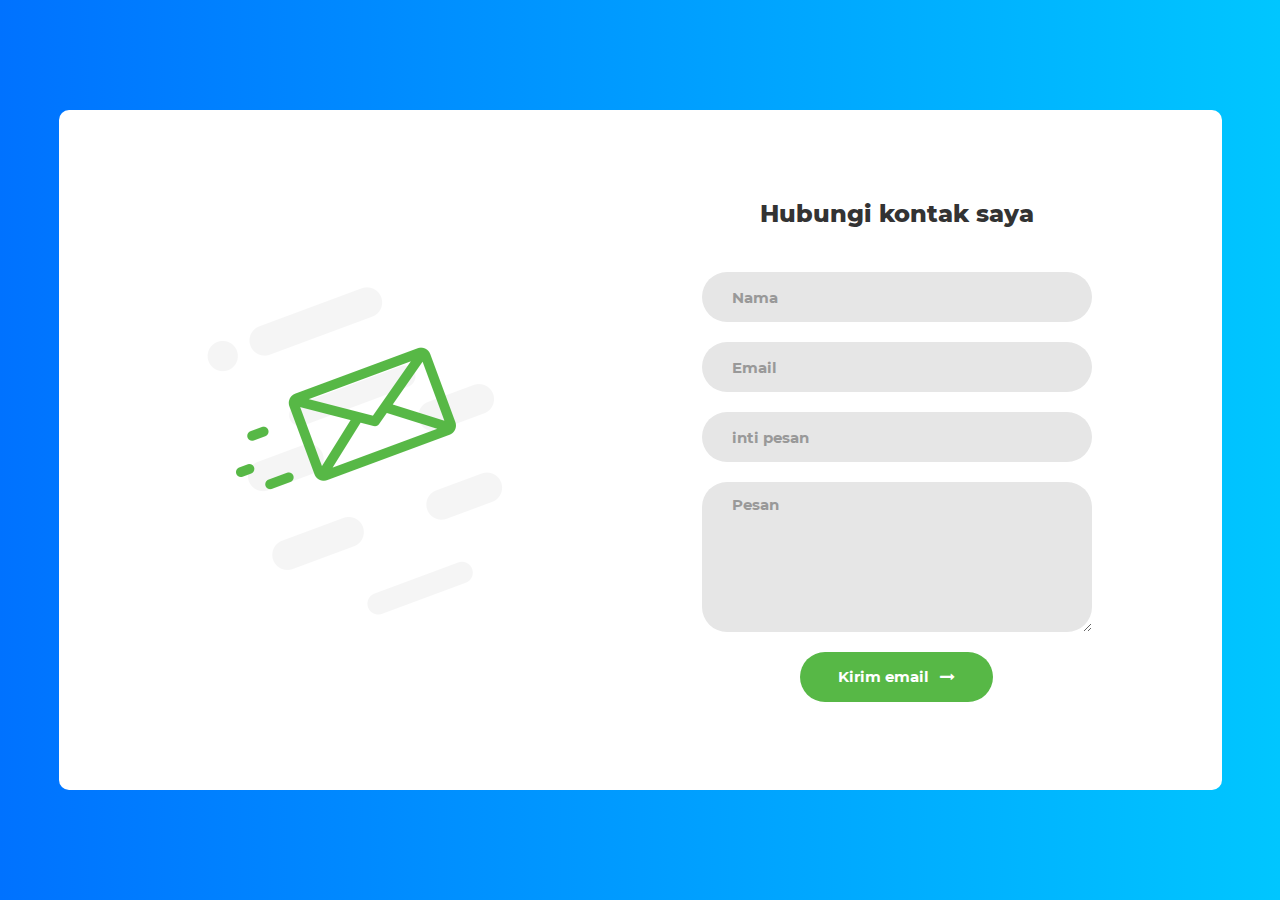
<file: ContactFrom_v1/contact.html>
<!DOCTYPE html>
<html lang="en">
<head>
	<title>Email Contact</title>
	<meta charset="UTF-8">
	<meta name="viewport" content="width=device-width, initial-scale=1">
<!--===============================================================================================-->
	<link rel="icon" type="image/png" href="images/icons/favicon.ico"/>
<!--===============================================================================================-->
	<link rel="stylesheet" type="text/css" href="vendor/bootstrap/css/bootstrap.min.css">
<!--===============================================================================================-->
	<link rel="stylesheet" type="text/css" href="fonts/font-awesome-4.7.0/css/font-awesome.min.css">
<!--===============================================================================================-->
	<link rel="stylesheet" type="text/css" href="vendor/animate/animate.css">
<!--===============================================================================================-->
	<link rel="stylesheet" type="text/css" href="vendor/css-hamburgers/hamburgers.min.css">
<!--===============================================================================================-->
	<link rel="stylesheet" type="text/css" href="vendor/select2/select2.min.css">
<!--===============================================================================================-->
	<link rel="stylesheet" type="text/css" href="css/util.css">
	<link rel="stylesheet" type="text/css" href="css/main.css">
<!--===============================================================================================-->
</head>
<body>

	<div class="contact1">
		<div class="container-contact1">
			<div class="contact1-pic js-tilt" data-tilt>
				<img src="images/img-01.png" alt="IMG">
			</div>

			<form class="contact1-form validate-form">
				<span class="contact1-form-title">
					Hubungi kontak saya
				</span>

				<div class="wrap-input1 validate-input" data-validate = "Nama wajib diisi">
					<input class="input1" type="text" name="name" placeholder="Nama">
					<span class="shadow-input1"></span>
				</div>

				<div class="wrap-input1 validate-input" data-validate = "Format email : ex@abc.xyz">
					<input class="input1" type="text" name="email" placeholder="Email">
					<span class="shadow-input1"></span>
				</div>

				<div class="wrap-input1 validate-input" data-validate = "inti pesan wajib diisi">
					<input class="input1" type="text" name="subject" placeholder="inti pesan">
					<span class="shadow-input1"></span>
				</div>

				<div class="wrap-input1 validate-input" data-validate = "Pesan wajib diisi">
					<textarea class="input1" name="message" placeholder="Pesan"></textarea>
					<span class="shadow-input1"></span>
				</div>

				<div class="container-contact1-form-btn">
					<button class="contact1-form-btn">
						<span>
							Kirim email
							<i class="fa fa-long-arrow-right" aria-hidden="true"></i>
						</span>
					</button>
				</div>
			</form>
		</div>
	</div>




<!--===============================================================================================-->
	<script src="vendor/jquery/jquery-3.2.1.min.js"></script>
<!--===============================================================================================-->
	<script src="vendor/bootstrap/js/popper.js"></script>
	<script src="vendor/bootstrap/js/bootstrap.min.js"></script>
<!--===============================================================================================-->
	<script src="vendor/select2/select2.min.js"></script>
<!--===============================================================================================-->
	<script src="vendor/tilt/tilt.jquery.min.js"></script>
	<script >
		$('.js-tilt').tilt({
			scale: 1.1
		})
	</script>

<!-- Global site tag (gtag.js) - Google Analytics -->
<script async src="https://www.googletagmanager.com/gtag/js?id=UA-23581568-13"></script>
<script>
  window.dataLayer = window.dataLayer || [];
  function gtag(){dataLayer.push(arguments);}
  gtag('js', new Date());

  gtag('config', 'UA-23581568-13');
</script>

<!--===============================================================================================-->
	<script src="js/main.js"></script>

</body>
</html>
</file>
<file: ContactFrom_v1/css/util.css>
/*[ FONT SIZE ]
///////////////////////////////////////////////////////////
*/
.fs-1 {font-size: 1px;}
.fs-2 {font-size: 2px;}
.fs-3 {font-size: 3px;}
.fs-4 {font-size: 4px;}
.fs-5 {font-size: 5px;}
.fs-6 {font-size: 6px;}
.fs-7 {font-size: 7px;}
.fs-8 {font-size: 8px;}
.fs-9 {font-size: 9px;}
.fs-10 {font-size: 10px;}
.fs-11 {font-size: 11px;}
.fs-12 {font-size: 12px;}
.fs-13 {font-size: 13px;}
.fs-14 {font-size: 14px;}
.fs-15 {font-size: 15px;}
.fs-16 {font-size: 16px;}
.fs-17 {font-size: 17px;}
.fs-18 {font-size: 18px;}
.fs-19 {font-size: 19px;}
.fs-20 {font-size: 20px;}
.fs-21 {font-size: 21px;}
.fs-22 {font-size: 22px;}
.fs-23 {font-size: 23px;}
.fs-24 {font-size: 24px;}
.fs-25 {font-size: 25px;}
.fs-26 {font-size: 26px;}
.fs-27 {font-size: 27px;}
.fs-28 {font-size: 28px;}
.fs-29 {font-size: 29px;}
.fs-30 {font-size: 30px;}
.fs-31 {font-size: 31px;}
.fs-32 {font-size: 32px;}
.fs-33 {font-size: 33px;}
.fs-34 {font-size: 34px;}
.fs-35 {font-size: 35px;}
.fs-36 {font-size: 36px;}
.fs-37 {font-size: 37px;}
.fs-38 {font-size: 38px;}
.fs-39 {font-size: 39px;}
.fs-40 {font-size: 40px;}
.fs-41 {font-size: 41px;}
.fs-42 {font-size: 42px;}
.fs-43 {font-size: 43px;}
.fs-44 {font-size: 44px;}
.fs-45 {font-size: 45px;}
.fs-46 {font-size: 46px;}
.fs-47 {font-size: 47px;}
.fs-48 {font-size: 48px;}
.fs-49 {font-size: 49px;}
.fs-50 {font-size: 50px;}
.fs-51 {font-size: 51px;}
.fs-52 {font-size: 52px;}
.fs-53 {font-size: 53px;}
.fs-54 {font-size: 54px;}
.fs-55 {font-size: 55px;}
.fs-56 {font-size: 56px;}
.fs-57 {font-size: 57px;}
.fs-58 {font-size: 58px;}
.fs-59 {font-size: 59px;}
.fs-60 {font-size: 60px;}
.fs-61 {font-size: 61px;}
.fs-62 {font-size: 62px;}
.fs-63 {font-size: 63px;}
.fs-64 {font-size: 64px;}
.fs-65 {font-size: 65px;}
.fs-66 {font-size: 66px;}
.fs-67 {font-size: 67px;}
.fs-68 {font-size: 68px;}
.fs-69 {font-size: 69px;}
.fs-70 {font-size: 70px;}
.fs-71 {font-size: 71px;}
.fs-72 {font-size: 72px;}
.fs-73 {font-size: 73px;}
.fs-74 {font-size: 74px;}
.fs-75 {font-size: 75px;}
.fs-76 {font-size: 76px;}
.fs-77 {font-size: 77px;}
.fs-78 {font-size: 78px;}
.fs-79 {font-size: 79px;}
.fs-80 {font-size: 80px;}
.fs-81 {font-size: 81px;}
.fs-82 {font-size: 82px;}
.fs-83 {font-size: 83px;}
.fs-84 {font-size: 84px;}
.fs-85 {font-size: 85px;}
.fs-86 {font-size: 86px;}
.fs-87 {font-size: 87px;}
.fs-88 {font-size: 88px;}
.fs-89 {font-size: 89px;}
.fs-90 {font-size: 90px;}
.fs-91 {font-size: 91px;}
.fs-92 {font-size: 92px;}
.fs-93 {font-size: 93px;}
.fs-94 {font-size: 94px;}
.fs-95 {font-size: 95px;}
.fs-96 {font-size: 96px;}
.fs-97 {font-size: 97px;}
.fs-98 {font-size: 98px;}
.fs-99 {font-size: 99px;}
.fs-100 {font-size: 100px;}
.fs-101 {font-size: 101px;}
.fs-102 {font-size: 102px;}
.fs-103 {font-size: 103px;}
.fs-104 {font-size: 104px;}
.fs-105 {font-size: 105px;}
.fs-106 {font-size: 106px;}
.fs-107 {font-size: 107px;}
.fs-108 {font-size: 108px;}
.fs-109 {font-size: 109px;}
.fs-110 {font-size: 110px;}
.fs-111 {font-size: 111px;}
.fs-112 {font-size: 112px;}
.fs-113 {font-size: 113px;}
.fs-114 {font-size: 114px;}
.fs-115 {font-size: 115px;}
.fs-116 {font-size: 116px;}
.fs-117 {font-size: 117px;}
.fs-118 {font-size: 118px;}
.fs-119 {font-size: 119px;}
.fs-120 {font-size: 120px;}
.fs-121 {font-size: 121px;}
.fs-122 {font-size: 122px;}
.fs-123 {font-size: 123px;}
.fs-124 {font-size: 124px;}
.fs-125 {font-size: 125px;}
.fs-126 {font-size: 126px;}
.fs-127 {font-size: 127px;}
.fs-128 {font-size: 128px;}
.fs-129 {font-size: 129px;}
.fs-130 {font-size: 130px;}
.fs-131 {font-size: 131px;}
.fs-132 {font-size: 132px;}
.fs-133 {font-size: 133px;}
.fs-134 {font-size: 134px;}
.fs-135 {font-size: 135px;}
.fs-136 {font-size: 136px;}
.fs-137 {font-size: 137px;}
.fs-138 {font-size: 138px;}
.fs-139 {font-size: 139px;}
.fs-140 {font-size: 140px;}
.fs-141 {font-size: 141px;}
.fs-142 {font-size: 142px;}
.fs-143 {font-size: 143px;}
.fs-144 {font-size: 144px;}
.fs-145 {font-size: 145px;}
.fs-146 {font-size: 146px;}
.fs-147 {font-size: 147px;}
.fs-148 {font-size: 148px;}
.fs-149 {font-size: 149px;}
.fs-150 {font-size: 150px;}
.fs-151 {font-size: 151px;}
.fs-152 {font-size: 152px;}
.fs-153 {font-size: 153px;}
.fs-154 {font-size: 154px;}
.fs-155 {font-size: 155px;}
.fs-156 {font-size: 156px;}
.fs-157 {font-size: 157px;}
.fs-158 {font-size: 158px;}
.fs-159 {font-size: 159px;}
.fs-160 {font-size: 160px;}
.fs-161 {font-size: 161px;}
.fs-162 {font-size: 162px;}
.fs-163 {font-size: 163px;}
.fs-164 {font-size: 164px;}
.fs-165 {font-size: 165px;}
.fs-166 {font-size: 166px;}
.fs-167 {font-size: 167px;}
.fs-168 {font-size: 168px;}
.fs-169 {font-size: 169px;}
.fs-170 {font-size: 170px;}
.fs-171 {font-size: 171px;}
.fs-172 {font-size: 172px;}
.fs-173 {font-size: 173px;}
.fs-174 {font-size: 174px;}
.fs-175 {font-size: 175px;}
.fs-176 {font-size: 176px;}
.fs-177 {font-size: 177px;}
.fs-178 {font-size: 178px;}
.fs-179 {font-size: 179px;}
.fs-180 {font-size: 180px;}
.fs-181 {font-size: 181px;}
.fs-182 {font-size: 182px;}
.fs-183 {font-size: 183px;}
.fs-184 {font-size: 184px;}
.fs-185 {font-size: 185px;}
.fs-186 {font-size: 186px;}
.fs-187 {font-size: 187px;}
.fs-188 {font-size: 188px;}
.fs-189 {font-size: 189px;}
.fs-190 {font-size: 190px;}
.fs-191 {font-size: 191px;}
.fs-192 {font-size: 192px;}
.fs-193 {font-size: 193px;}
.fs-194 {font-size: 194px;}
.fs-195 {font-size: 195px;}
.fs-196 {font-size: 196px;}
.fs-197 {font-size: 197px;}
.fs-198 {font-size: 198px;}
.fs-199 {font-size: 199px;}
.fs-200 {font-size: 200px;}

/*[ PADDING ]
///////////////////////////////////////////////////////////
*/
.p-t-0 {padding-top: 0px;}
.p-t-1 {padding-top: 1px;}
.p-t-2 {padding-top: 2px;}
.p-t-3 {padding-top: 3px;}
.p-t-4 {padding-top: 4px;}
.p-t-5 {padding-top: 5px;}
.p-t-6 {padding-top: 6px;}
.p-t-7 {padding-top: 7px;}
.p-t-8 {padding-top: 8px;}
.p-t-9 {padding-top: 9px;}
.p-t-10 {padding-top: 10px;}
.p-t-11 {padding-top: 11px;}
.p-t-12 {padding-top: 12px;}
.p-t-13 {padding-top: 13px;}
.p-t-14 {padding-top: 14px;}
.p-t-15 {padding-top: 15px;}
.p-t-16 {padding-top: 16px;}
.p-t-17 {padding-top: 17px;}
.p-t-18 {padding-top: 18px;}
.p-t-19 {padding-top: 19px;}
.p-t-20 {padding-top: 20px;}
.p-t-21 {padding-top: 21px;}
.p-t-22 {padding-top: 22px;}
.p-t-23 {padding-top: 23px;}
.p-t-24 {padding-top: 24px;}
.p-t-25 {padding-top: 25px;}
.p-t-26 {padding-top: 26px;}
.p-t-27 {padding-top: 27px;}
.p-t-28 {padding-top: 28px;}
.p-t-29 {padding-top: 29px;}
.p-t-30 {padding-top: 30px;}
.p-t-31 {padding-top: 31px;}
.p-t-32 {padding-top: 32px;}
.p-t-33 {padding-top: 33px;}
.p-t-34 {padding-top: 34px;}
.p-t-35 {padding-top: 35px;}
.p-t-36 {padding-top: 36px;}
.p-t-37 {padding-top: 37px;}
.p-t-38 {padding-top: 38px;}
.p-t-39 {padding-top: 39px;}
.p-t-40 {padding-top: 40px;}
.p-t-41 {padding-top: 41px;}
.p-t-42 {padding-top: 42px;}
.p-t-43 {padding-top: 43px;}
.p-t-44 {padding-top: 44px;}
.p-t-45 {padding-top: 45px;}
.p-t-46 {padding-top: 46px;}
.p-t-47 {padding-top: 47px;}
.p-t-48 {padding-top: 48px;}
.p-t-49 {padding-top: 49px;}
.p-t-50 {padding-top: 50px;}
.p-t-51 {padding-top: 51px;}
.p-t-52 {padding-top: 52px;}
.p-t-53 {padding-top: 53px;}
.p-t-54 {padding-top: 54px;}
.p-t-55 {padding-top: 55px;}
.p-t-56 {padding-top: 56px;}
.p-t-57 {padding-top: 57px;}
.p-t-58 {padding-top: 58px;}
.p-t-59 {padding-top: 59px;}
.p-t-60 {padding-top: 60px;}
.p-t-61 {padding-top: 61px;}
.p-t-62 {padding-top: 62px;}
.p-t-63 {padding-top: 63px;}
.p-t-64 {padding-top: 64px;}
.p-t-65 {padding-top: 65px;}
.p-t-66 {padding-top: 66px;}
.p-t-67 {padding-top: 67px;}
.p-t-68 {padding-top: 68px;}
.p-t-69 {padding-top: 69px;}
.p-t-70 {padding-top: 70px;}
.p-t-71 {padding-top: 71px;}
.p-t-72 {padding-top: 72px;}
.p-t-73 {padding-top: 73px;}
.p-t-74 {padding-top: 74px;}
.p-t-75 {padding-top: 75px;}
.p-t-76 {padding-top: 76px;}
.p-t-77 {padding-top: 77px;}
.p-t-78 {padding-top: 78px;}
.p-t-79 {padding-top: 79px;}
.p-t-80 {padding-top: 80px;}
.p-t-81 {padding-top: 81px;}
.p-t-82 {padding-top: 82px;}
.p-t-83 {padding-top: 83px;}
.p-t-84 {padding-top: 84px;}
.p-t-85 {padding-top: 85px;}
.p-t-86 {padding-top: 86px;}
.p-t-87 {padding-top: 87px;}
.p-t-88 {padding-top: 88px;}
.p-t-89 {padding-top: 89px;}
.p-t-90 {padding-top: 90px;}
.p-t-91 {padding-top: 91px;}
.p-t-92 {padding-top: 92px;}
.p-t-93 {padding-top: 93px;}
.p-t-94 {padding-top: 94px;}
.p-t-95 {padding-top: 95px;}
.p-t-96 {padding-top: 96px;}
.p-t-97 {padding-top: 97px;}
.p-t-98 {padding-top: 98px;}
.p-t-99 {padding-top: 99px;}
.p-t-100 {padding-top: 100px;}
.p-t-101 {padding-top: 101px;}
.p-t-102 {padding-top: 102px;}
.p-t-103 {padding-top: 103px;}
.p-t-104 {padding-top: 104px;}
.p-t-105 {padding-top: 105px;}
.p-t-106 {padding-top: 106px;}
.p-t-107 {padding-top: 107px;}
.p-t-108 {padding-top: 108px;}
.p-t-109 {padding-top: 109px;}
.p-t-110 {padding-top: 110px;}
.p-t-111 {padding-top: 111px;}
.p-t-112 {padding-top: 112px;}
.p-t-113 {padding-top: 113px;}
.p-t-114 {padding-top: 114px;}
.p-t-115 {padding-top: 115px;}
.p-t-116 {padding-top: 116px;}
.p-t-117 {padding-top: 117px;}
.p-t-118 {padding-top: 118px;}
.p-t-119 {padding-top: 119px;}
.p-t-120 {padding-top: 120px;}
.p-t-121 {padding-top: 121px;}
.p-t-122 {padding-top: 122px;}
.p-t-123 {padding-top: 123px;}
.p-t-124 {padding-top: 124px;}
.p-t-125 {padding-top: 125px;}
.p-t-126 {padding-top: 126px;}
.p-t-127 {padding-top: 127px;}
.p-t-128 {padding-top: 128px;}
.p-t-129 {padding-top: 129px;}
.p-t-130 {padding-top: 130px;}
.p-t-131 {padding-top: 131px;}
.p-t-132 {padding-top: 132px;}
.p-t-133 {padding-top: 133px;}
.p-t-134 {padding-top: 134px;}
.p-t-135 {padding-top: 135px;}
.p-t-136 {padding-top: 136px;}
.p-t-137 {padding-top: 137px;}
.p-t-138 {padding-top: 138px;}
.p-t-139 {padding-top: 139px;}
.p-t-140 {padding-top: 140px;}
.p-t-141 {padding-top: 141px;}
.p-t-142 {padding-top: 142px;}
.p-t-143 {padding-top: 143px;}
.p-t-144 {padding-top: 144px;}
.p-t-145 {padding-top: 145px;}
.p-t-146 {padding-top: 146px;}
.p-t-147 {padding-top: 147px;}
.p-t-148 {padding-top: 148px;}
.p-t-149 {padding-top: 149px;}
.p-t-150 {padding-top: 150px;}
.p-t-151 {padding-top: 151px;}
.p-t-152 {padding-top: 152px;}
.p-t-153 {padding-top: 153px;}
.p-t-154 {padding-top: 154px;}
.p-t-155 {padding-top: 155px;}
.p-t-156 {padding-top: 156px;}
.p-t-157 {padding-top: 157px;}
.p-t-158 {padding-top: 158px;}
.p-t-159 {padding-top: 159px;}
.p-t-160 {padding-top: 160px;}
.p-t-161 {padding-top: 161px;}
.p-t-162 {padding-top: 162px;}
.p-t-163 {padding-top: 163px;}
.p-t-164 {padding-top: 164px;}
.p-t-165 {padding-top: 165px;}
.p-t-166 {padding-top: 166px;}
.p-t-167 {padding-top: 167px;}
.p-t-168 {padding-top: 168px;}
.p-t-169 {padding-top: 169px;}
.p-t-170 {padding-top: 170px;}
.p-t-171 {padding-top: 171px;}
.p-t-172 {padding-top: 172px;}
.p-t-173 {padding-top: 173px;}
.p-t-174 {padding-top: 174px;}
.p-t-175 {padding-top: 175px;}
.p-t-176 {padding-top: 176px;}
.p-t-177 {padding-top: 177px;}
.p-t-178 {padding-top: 178px;}
.p-t-179 {padding-top: 179px;}
.p-t-180 {padding-top: 180px;}
.p-t-181 {padding-top: 181px;}
.p-t-182 {padding-top: 182px;}
.p-t-183 {padding-top: 183px;}
.p-t-184 {padding-top: 184px;}
.p-t-185 {padding-top: 185px;}
.p-t-186 {padding-top: 186px;}
.p-t-187 {padding-top: 187px;}
.p-t-188 {padding-top: 188px;}
.p-t-189 {padding-top: 189px;}
.p-t-190 {padding-top: 190px;}
.p-t-191 {padding-top: 191px;}
.p-t-192 {padding-top: 192px;}
.p-t-193 {padding-top: 193px;}
.p-t-194 {padding-top: 194px;}
.p-t-195 {padding-top: 195px;}
.p-t-196 {padding-top: 196px;}
.p-t-197 {padding-top: 197px;}
.p-t-198 {padding-top: 198px;}
.p-t-199 {padding-top: 199px;}
.p-t-200 {padding-top: 200px;}
.p-t-201 {padding-top: 201px;}
.p-t-202 {padding-top: 202px;}
.p-t-203 {padding-top: 203px;}
.p-t-204 {padding-top: 204px;}
.p-t-205 {padding-top: 205px;}
.p-t-206 {padding-top: 206px;}
.p-t-207 {padding-top: 207px;}
.p-t-208 {padding-top: 208px;}
.p-t-209 {padding-top: 209px;}
.p-t-210 {padding-top: 210px;}
.p-t-211 {padding-top: 211px;}
.p-t-212 {padding-top: 212px;}
.p-t-213 {padding-top: 213px;}
.p-t-214 {padding-top: 214px;}
.p-t-215 {padding-top: 215px;}
.p-t-216 {padding-top: 216px;}
.p-t-217 {padding-top: 217px;}
.p-t-218 {padding-top: 218px;}
.p-t-219 {padding-top: 219px;}
.p-t-220 {padding-top: 220px;}
.p-t-221 {padding-top: 221px;}
.p-t-222 {padding-top: 222px;}
.p-t-223 {padding-top: 223px;}
.p-t-224 {padding-top: 224px;}
.p-t-225 {padding-top: 225px;}
.p-t-226 {padding-top: 226px;}
.p-t-227 {padding-top: 227px;}
.p-t-228 {padding-top: 228px;}
.p-t-229 {padding-top: 229px;}
.p-t-230 {padding-top: 230px;}
.p-t-231 {padding-top: 231px;}
.p-t-232 {padding-top: 232px;}
.p-t-233 {padding-top: 233px;}
.p-t-234 {padding-top: 234px;}
.p-t-235 {padding-top: 235px;}
.p-t-236 {padding-top: 236px;}
.p-t-237 {padding-top: 237px;}
.p-t-238 {padding-top: 238px;}
.p-t-239 {padding-top: 239px;}
.p-t-240 {padding-top: 240px;}
.p-t-241 {padding-top: 241px;}
.p-t-242 {padding-top: 242px;}
.p-t-243 {padding-top: 243px;}
.p-t-244 {padding-top: 244px;}
.p-t-245 {padding-top: 245px;}
.p-t-246 {padding-top: 246px;}
.p-t-247 {padding-top: 247px;}
.p-t-248 {padding-top: 248px;}
.p-t-249 {padding-top: 249px;}
.p-t-250 {padding-top: 250px;}
.p-b-0 {padding-bottom: 0px;}
.p-b-1 {padding-bottom: 1px;}
.p-b-2 {padding-bottom: 2px;}
.p-b-3 {padding-bottom: 3px;}
.p-b-4 {padding-bottom: 4px;}
.p-b-5 {padding-bottom: 5px;}
.p-b-6 {padding-bottom: 6px;}
.p-b-7 {padding-bottom: 7px;}
.p-b-8 {padding-bottom: 8px;}
.p-b-9 {padding-bottom: 9px;}
.p-b-10 {padding-bottom: 10px;}
.p-b-11 {padding-bottom: 11px;}
.p-b-12 {padding-bottom: 12px;}
.p-b-13 {padding-bottom: 13px;}
.p-b-14 {padding-bottom: 14px;}
.p-b-15 {padding-bottom: 15px;}
.p-b-16 {padding-bottom: 16px;}
.p-b-17 {padding-bottom: 17px;}
.p-b-18 {padding-bottom: 18px;}
.p-b-19 {padding-bottom: 19px;}
.p-b-20 {padding-bottom: 20px;}
.p-b-21 {padding-bottom: 21px;}
.p-b-22 {padding-bottom: 22px;}
.p-b-23 {padding-bottom: 23px;}
.p-b-24 {padding-bottom: 24px;}
.p-b-25 {padding-bottom: 25px;}
.p-b-26 {padding-bottom: 26px;}
.p-b-27 {padding-bottom: 27px;}
.p-b-28 {padding-bottom: 28px;}
.p-b-29 {padding-bottom: 29px;}
.p-b-30 {padding-bottom: 30px;}
.p-b-31 {padding-bottom: 31px;}
.p-b-32 {padding-bottom: 32px;}
.p-b-33 {padding-bottom: 33px;}
.p-b-34 {padding-bottom: 34px;}
.p-b-35 {padding-bottom: 35px;}
.p-b-36 {padding-bottom: 36px;}
.p-b-37 {padding-bottom: 37px;}
.p-b-38 {padding-bottom: 38px;}
.p-b-39 {padding-bottom: 39px;}
.p-b-40 {padding-bottom: 40px;}
.p-b-41 {padding-bottom: 41px;}
.p-b-42 {padding-bottom: 42px;}
.p-b-43 {padding-bottom: 43px;}
.p-b-44 {padding-bottom: 44px;}
.p-b-45 {padding-bottom: 45px;}
.p-b-46 {padding-bottom: 46px;}
.p-b-47 {padding-bottom: 47px;}
.p-b-48 {padding-bottom: 48px;}
.p-b-49 {padding-bottom: 49px;}
.p-b-50 {padding-bottom: 50px;}
.p-b-51 {padding-bottom: 51px;}
.p-b-52 {padding-bottom: 52px;}
.p-b-53 {padding-bottom: 53px;}
.p-b-54 {padding-bottom: 54px;}
.p-b-55 {padding-bottom: 55px;}
.p-b-56 {padding-bottom: 56px;}
.p-b-57 {padding-bottom: 57px;}
.p-b-58 {padding-bottom: 58px;}
.p-b-59 {padding-bottom: 59px;}
.p-b-60 {padding-bottom: 60px;}
.p-b-61 {padding-bottom: 61px;}
.p-b-62 {padding-bottom: 62px;}
.p-b-63 {padding-bottom: 63px;}
.p-b-64 {padding-bottom: 64px;}
.p-b-65 {padding-bottom: 65px;}
.p-b-66 {padding-bottom: 66px;}
.p-b-67 {padding-bottom: 67px;}
.p-b-68 {padding-bottom: 68px;}
.p-b-69 {padding-bottom: 69px;}
.p-b-70 {padding-bottom: 70px;}
.p-b-71 {padding-bottom: 71px;}
.p-b-72 {padding-bottom: 72px;}
.p-b-73 {padding-bottom: 73px;}
.p-b-74 {padding-bottom: 74px;}
.p-b-75 {padding-bottom: 75px;}
.p-b-76 {padding-bottom: 76px;}
.p-b-77 {padding-bottom: 77px;}
.p-b-78 {padding-bottom: 78px;}
.p-b-79 {padding-bottom: 79px;}
.p-b-80 {padding-bottom: 80px;}
.p-b-81 {padding-bottom: 81px;}
.p-b-82 {padding-bottom: 82px;}
.p-b-83 {padding-bottom: 83px;}
.p-b-84 {padding-bottom: 84px;}
.p-b-85 {padding-bottom: 85px;}
.p-b-86 {padding-bottom: 86px;}
.p-b-87 {padding-bottom: 87px;}
.p-b-88 {padding-bottom: 88px;}
.p-b-89 {padding-bottom: 89px;}
.p-b-90 {padding-bottom: 90px;}
.p-b-91 {padding-bottom: 91px;}
.p-b-92 {padding-bottom: 92px;}
.p-b-93 {padding-bottom: 93px;}
.p-b-94 {padding-bottom: 94px;}
.p-b-95 {padding-bottom: 95px;}
.p-b-96 {padding-bottom: 96px;}
.p-b-97 {padding-bottom: 97px;}
.p-b-98 {padding-bottom: 98px;}
.p-b-99 {padding-bottom: 99px;}
.p-b-100 {padding-bottom: 100px;}
.p-b-101 {padding-bottom: 101px;}
.p-b-102 {padding-bottom: 102px;}
.p-b-103 {padding-bottom: 103px;}
.p-b-104 {padding-bottom: 104px;}
.p-b-105 {padding-bottom: 105px;}
.p-b-106 {padding-bottom: 106px;}
.p-b-107 {padding-bottom: 107px;}
.p-b-108 {padding-bottom: 108px;}
.p-b-109 {padding-bottom: 109px;}
.p-b-110 {padding-bottom: 110px;}
.p-b-111 {padding-bottom: 111px;}
.p-b-112 {padding-bottom: 112px;}
.p-b-113 {padding-bottom: 113px;}
.p-b-114 {padding-bottom: 114px;}
.p-b-115 {padding-bottom: 115px;}
.p-b-116 {padding-bottom: 116px;}
.p-b-117 {padding-bottom: 117px;}
.p-b-118 {padding-bottom: 118px;}
.p-b-119 {padding-bottom: 119px;}
.p-b-120 {padding-bottom: 120px;}
.p-b-121 {padding-bottom: 121px;}
.p-b-122 {padding-bottom: 122px;}
.p-b-123 {padding-bottom: 123px;}
.p-b-124 {padding-bottom: 124px;}
.p-b-125 {padding-bottom: 125px;}
.p-b-126 {padding-bottom: 126px;}
.p-b-127 {padding-bottom: 127px;}
.p-b-128 {padding-bottom: 128px;}
.p-b-129 {padding-bottom: 129px;}
.p-b-130 {padding-bottom: 130px;}
.p-b-131 {padding-bottom: 131px;}
.p-b-132 {padding-bottom: 132px;}
.p-b-133 {padding-bottom: 133px;}
.p-b-134 {padding-bottom: 134px;}
.p-b-135 {padding-bottom: 135px;}
.p-b-136 {padding-bottom: 136px;}
.p-b-137 {padding-bottom: 137px;}
.p-b-138 {padding-bottom: 138px;}
.p-b-139 {padding-bottom: 139px;}
.p-b-140 {padding-bottom: 140px;}
.p-b-141 {padding-bottom: 141px;}
.p-b-142 {padding-bottom: 142px;}
.p-b-143 {padding-bottom: 143px;}
.p-b-144 {padding-bottom: 144px;}
.p-b-145 {padding-bottom: 145px;}
.p-b-146 {padding-bottom: 146px;}
.p-b-147 {padding-bottom: 147px;}
.p-b-148 {padding-bottom: 148px;}
.p-b-149 {padding-bottom: 149px;}
.p-b-150 {padding-bottom: 150px;}
.p-b-151 {padding-bottom: 151px;}
.p-b-152 {padding-bottom: 152px;}
.p-b-153 {padding-bottom: 153px;}
.p-b-154 {padding-bottom: 154px;}
.p-b-155 {padding-bottom: 155px;}
.p-b-156 {padding-bottom: 156px;}
.p-b-157 {padding-bottom: 157px;}
.p-b-158 {padding-bottom: 158px;}
.p-b-159 {padding-bottom: 159px;}
.p-b-160 {padding-bottom: 160px;}
.p-b-161 {padding-bottom: 161px;}
.p-b-162 {padding-bottom: 162px;}
.p-b-163 {padding-bottom: 163px;}
.p-b-164 {padding-bottom: 164px;}
.p-b-165 {padding-bottom: 165px;}
.p-b-166 {padding-bottom: 166px;}
.p-b-167 {padding-bottom: 167px;}
.p-b-168 {padding-bottom: 168px;}
.p-b-169 {padding-bottom: 169px;}
.p-b-170 {padding-bottom: 170px;}
.p-b-171 {padding-bottom: 171px;}
.p-b-172 {padding-bottom: 172px;}
.p-b-173 {padding-bottom: 173px;}
.p-b-174 {padding-bottom: 174px;}
.p-b-175 {padding-bottom: 175px;}
.p-b-176 {padding-bottom: 176px;}
.p-b-177 {padding-bottom: 177px;}
.p-b-178 {padding-bottom: 178px;}
.p-b-179 {padding-bottom: 179px;}
.p-b-180 {padding-bottom: 180px;}
.p-b-181 {padding-bottom: 181px;}
.p-b-182 {padding-bottom: 182px;}
.p-b-183 {padding-bottom: 183px;}
.p-b-184 {padding-bottom: 184px;}
.p-b-185 {padding-bottom: 185px;}
.p-b-186 {padding-bottom: 186px;}
.p-b-187 {padding-bottom: 187px;}
.p-b-188 {padding-bottom: 188px;}
.p-b-189 {padding-bottom: 189px;}
.p-b-190 {padding-bottom: 190px;}
.p-b-191 {padding-bottom: 191px;}
.p-b-192 {padding-bottom: 192px;}
.p-b-193 {padding-bottom: 193px;}
.p-b-194 {padding-bottom: 194px;}
.p-b-195 {padding-bottom: 195px;}
.p-b-196 {padding-bottom: 196px;}
.p-b-197 {padding-bottom: 197px;}
.p-b-198 {padding-bottom: 198px;}
.p-b-199 {padding-bottom: 199px;}
.p-b-200 {padding-bottom: 200px;}
.p-b-201 {padding-bottom: 201px;}
.p-b-202 {padding-bottom: 202px;}
.p-b-203 {padding-bottom: 203px;}
.p-b-204 {padding-bottom: 204px;}
.p-b-205 {padding-bottom: 205px;}
.p-b-206 {padding-bottom: 206px;}
.p-b-207 {padding-bottom: 207px;}
.p-b-208 {padding-bottom: 208px;}
.p-b-209 {padding-bottom: 209px;}
.p-b-210 {padding-bottom: 210px;}
.p-b-211 {padding-bottom: 211px;}
.p-b-212 {padding-bottom: 212px;}
.p-b-213 {padding-bottom: 213px;}
.p-b-214 {padding-bottom: 214px;}
.p-b-215 {padding-bottom: 215px;}
.p-b-216 {padding-bottom: 216px;}
.p-b-217 {padding-bottom: 217px;}
.p-b-218 {padding-bottom: 218px;}
.p-b-219 {padding-bottom: 219px;}
.p-b-220 {padding-bottom: 220px;}
.p-b-221 {padding-bottom: 221px;}
.p-b-222 {padding-bottom: 222px;}
.p-b-223 {padding-bottom: 223px;}
.p-b-224 {padding-bottom: 224px;}
.p-b-225 {padding-bottom: 225px;}
.p-b-226 {padding-bottom: 226px;}
.p-b-227 {padding-bottom: 227px;}
.p-b-228 {padding-bottom: 228px;}
.p-b-229 {padding-bottom: 229px;}
.p-b-230 {padding-bottom: 230px;}
.p-b-231 {padding-bottom: 231px;}
.p-b-232 {padding-bottom: 232px;}
.p-b-233 {padding-bottom: 233px;}
.p-b-234 {padding-bottom: 234px;}
.p-b-235 {padding-bottom: 235px;}
.p-b-236 {padding-bottom: 236px;}
.p-b-237 {padding-bottom: 237px;}
.p-b-238 {padding-bottom: 238px;}
.p-b-239 {padding-bottom: 239px;}
.p-b-240 {padding-bottom: 240px;}
.p-b-241 {padding-bottom: 241px;}
.p-b-242 {padding-bottom: 242px;}
.p-b-243 {padding-bottom: 243px;}
.p-b-244 {padding-bottom: 244px;}
.p-b-245 {padding-bottom: 245px;}
.p-b-246 {padding-bottom: 246px;}
.p-b-247 {padding-bottom: 247px;}
.p-b-248 {padding-bottom: 248px;}
.p-b-249 {padding-bottom: 249px;}
.p-b-250 {padding-bottom: 250px;}
.p-l-0 {padding-left: 0px;}
.p-l-1 {padding-left: 1px;}
.p-l-2 {padding-left: 2px;}
.p-l-3 {padding-left: 3px;}
.p-l-4 {padding-left: 4px;}
.p-l-5 {padding-left: 5px;}
.p-l-6 {padding-left: 6px;}
.p-l-7 {padding-left: 7px;}
.p-l-8 {padding-left: 8px;}
.p-l-9 {padding-left: 9px;}
.p-l-10 {padding-left: 10px;}
.p-l-11 {padding-left: 11px;}
.p-l-12 {padding-left: 12px;}
.p-l-13 {padding-left: 13px;}
.p-l-14 {padding-left: 14px;}
.p-l-15 {padding-left: 15px;}
.p-l-16 {padding-left: 16px;}
.p-l-17 {padding-left: 17px;}
.p-l-18 {padding-left: 18px;}
.p-l-19 {padding-left: 19px;}
.p-l-20 {padding-left: 20px;}
.p-l-21 {padding-left: 21px;}
.p-l-22 {padding-left: 22px;}
.p-l-23 {padding-left: 23px;}
.p-l-24 {padding-left: 24px;}
.p-l-25 {padding-left: 25px;}
.p-l-26 {padding-left: 26px;}
.p-l-27 {padding-left: 27px;}
.p-l-28 {padding-left: 28px;}
.p-l-29 {padding-left: 29px;}
.p-l-30 {padding-left: 30px;}
.p-l-31 {padding-left: 31px;}
.p-l-32 {padding-left: 32px;}
.p-l-33 {padding-left: 33px;}
.p-l-34 {padding-left: 34px;}
.p-l-35 {padding-left: 35px;}
.p-l-36 {padding-left: 36px;}
.p-l-37 {padding-left: 37px;}
.p-l-38 {padding-left: 38px;}
.p-l-39 {padding-left: 39px;}
.p-l-40 {padding-left: 40px;}
.p-l-41 {padding-left: 41px;}
.p-l-42 {padding-left: 42px;}
.p-l-43 {padding-left: 43px;}
.p-l-44 {padding-left: 44px;}
.p-l-45 {padding-left: 45px;}
.p-l-46 {padding-left: 46px;}
.p-l-47 {padding-left: 47px;}
.p-l-48 {padding-left: 48px;}
.p-l-49 {padding-left: 49px;}
.p-l-50 {padding-left: 50px;}
.p-l-51 {padding-left: 51px;}
.p-l-52 {padding-left: 52px;}
.p-l-53 {padding-left: 53px;}
.p-l-54 {padding-left: 54px;}
.p-l-55 {padding-left: 55px;}
.p-l-56 {padding-left: 56px;}
.p-l-57 {padding-left: 57px;}
.p-l-58 {padding-left: 58px;}
.p-l-59 {padding-left: 59px;}
.p-l-60 {padding-left: 60px;}
.p-l-61 {padding-left: 61px;}
.p-l-62 {padding-left: 62px;}
.p-l-63 {padding-left: 63px;}
.p-l-64 {padding-left: 64px;}
.p-l-65 {padding-left: 65px;}
.p-l-66 {padding-left: 66px;}
.p-l-67 {padding-left: 67px;}
.p-l-68 {padding-left: 68px;}
.p-l-69 {padding-left: 69px;}
.p-l-70 {padding-left: 70px;}
.p-l-71 {padding-left: 71px;}
.p-l-72 {padding-left: 72px;}
.p-l-73 {padding-left: 73px;}
.p-l-74 {padding-left: 74px;}
.p-l-75 {padding-left: 75px;}
.p-l-76 {padding-left: 76px;}
.p-l-77 {padding-left: 77px;}
.p-l-78 {padding-left: 78px;}
.p-l-79 {padding-left: 79px;}
.p-l-80 {padding-left: 80px;}
.p-l-81 {padding-left: 81px;}
.p-l-82 {padding-left: 82px;}
.p-l-83 {padding-left: 83px;}
.p-l-84 {padding-left: 84px;}
.p-l-85 {padding-left: 85px;}
.p-l-86 {padding-left: 86px;}
.p-l-87 {padding-left: 87px;}
.p-l-88 {padding-left: 88px;}
.p-l-89 {padding-left: 89px;}
.p-l-90 {padding-left: 90px;}
.p-l-91 {padding-left: 91px;}
.p-l-92 {padding-left: 92px;}
.p-l-93 {padding-left: 93px;}
.p-l-94 {padding-left: 94px;}
.p-l-95 {padding-left: 95px;}
.p-l-96 {padding-left: 96px;}
.p-l-97 {padding-left: 97px;}
.p-l-98 {padding-left: 98px;}
.p-l-99 {padding-left: 99px;}
.p-l-100 {padding-left: 100px;}
.p-l-101 {padding-left: 101px;}
.p-l-102 {padding-left: 102px;}
.p-l-103 {padding-left: 103px;}
.p-l-104 {padding-left: 104px;}
.p-l-105 {padding-left: 105px;}
.p-l-106 {padding-left: 106px;}
.p-l-107 {padding-left: 107px;}
.p-l-108 {padding-left: 108px;}
.p-l-109 {padding-left: 109px;}
.p-l-110 {padding-left: 110px;}
.p-l-111 {padding-left: 111px;}
.p-l-112 {padding-left: 112px;}
.p-l-113 {padding-left: 113px;}
.p-l-114 {padding-left: 114px;}
.p-l-115 {padding-left: 115px;}
.p-l-116 {padding-left: 116px;}
.p-l-117 {padding-left: 117px;}
.p-l-118 {padding-left: 118px;}
.p-l-119 {padding-left: 119px;}
.p-l-120 {padding-left: 120px;}
.p-l-121 {padding-left: 121px;}
.p-l-122 {padding-left: 122px;}
.p-l-123 {padding-left: 123px;}
.p-l-124 {padding-left: 124px;}
.p-l-125 {padding-left: 125px;}
.p-l-126 {padding-left: 126px;}
.p-l-127 {padding-left: 127px;}
.p-l-128 {padding-left: 128px;}
.p-l-129 {padding-left: 129px;}
.p-l-130 {padding-left: 130px;}
.p-l-131 {padding-left: 131px;}
.p-l-132 {padding-left: 132px;}
.p-l-133 {padding-left: 133px;}
.p-l-134 {padding-left: 134px;}
.p-l-135 {padding-left: 135px;}
.p-l-136 {padding-left: 136px;}
.p-l-137 {padding-left: 137px;}
.p-l-138 {padding-left: 138px;}
.p-l-139 {padding-left: 139px;}
.p-l-140 {padding-left: 140px;}
.p-l-141 {padding-left: 141px;}
.p-l-142 {padding-left: 142px;}
.p-l-143 {padding-left: 143px;}
.p-l-144 {padding-left: 144px;}
.p-l-145 {padding-left: 145px;}
.p-l-146 {padding-left: 146px;}
.p-l-147 {padding-left: 147px;}
.p-l-148 {padding-left: 148px;}
.p-l-149 {padding-left: 149px;}
.p-l-150 {padding-left: 150px;}
.p-l-151 {padding-left: 151px;}
.p-l-152 {padding-left: 152px;}
.p-l-153 {padding-left: 153px;}
.p-l-154 {padding-left: 154px;}
.p-l-155 {padding-left: 155px;}
.p-l-156 {padding-left: 156px;}
.p-l-157 {padding-left: 157px;}
.p-l-158 {padding-left: 158px;}
.p-l-159 {padding-left: 159px;}
.p-l-160 {padding-left: 160px;}
.p-l-161 {padding-left: 161px;}
.p-l-162 {padding-left: 162px;}
.p-l-163 {padding-left: 163px;}
.p-l-164 {padding-left: 164px;}
.p-l-165 {padding-left: 165px;}
.p-l-166 {padding-left: 166px;}
.p-l-167 {padding-left: 167px;}
.p-l-168 {padding-left: 168px;}
.p-l-169 {padding-left: 169px;}
.p-l-170 {padding-left: 170px;}
.p-l-171 {padding-left: 171px;}
.p-l-172 {padding-left: 172px;}
.p-l-173 {padding-left: 173px;}
.p-l-174 {padding-left: 174px;}
.p-l-175 {padding-left: 175px;}
.p-l-176 {padding-left: 176px;}
.p-l-177 {padding-left: 177px;}
.p-l-178 {padding-left: 178px;}
.p-l-179 {padding-left: 179px;}
.p-l-180 {padding-left: 180px;}
.p-l-181 {padding-left: 181px;}
.p-l-182 {padding-left: 182px;}
.p-l-183 {padding-left: 183px;}
.p-l-184 {padding-left: 184px;}
.p-l-185 {padding-left: 185px;}
.p-l-186 {padding-left: 186px;}
.p-l-187 {padding-left: 187px;}
.p-l-188 {padding-left: 188px;}
.p-l-189 {padding-left: 189px;}
.p-l-190 {padding-left: 190px;}
.p-l-191 {padding-left: 191px;}
.p-l-192 {padding-left: 192px;}
.p-l-193 {padding-left: 193px;}
.p-l-194 {padding-left: 194px;}
.p-l-195 {padding-left: 195px;}
.p-l-196 {padding-left: 196px;}
.p-l-197 {padding-left: 197px;}
.p-l-198 {padding-left: 198px;}
.p-l-199 {padding-left: 199px;}
.p-l-200 {padding-left: 200px;}
.p-l-201 {padding-left: 201px;}
.p-l-202 {padding-left: 202px;}
.p-l-203 {padding-left: 203px;}
.p-l-204 {padding-left: 204px;}
.p-l-205 {padding-left: 205px;}
.p-l-206 {padding-left: 206px;}
.p-l-207 {padding-left: 207px;}
.p-l-208 {padding-left: 208px;}
.p-l-209 {padding-left: 209px;}
.p-l-210 {padding-left: 210px;}
.p-l-211 {padding-left: 211px;}
.p-l-212 {padding-left: 212px;}
.p-l-213 {padding-left: 213px;}
.p-l-214 {padding-left: 214px;}
.p-l-215 {padding-left: 215px;}
.p-l-216 {padding-left: 216px;}
.p-l-217 {padding-left: 217px;}
.p-l-218 {padding-left: 218px;}
.p-l-219 {padding-left: 219px;}
.p-l-220 {padding-left: 220px;}
.p-l-221 {padding-left: 221px;}
.p-l-222 {padding-left: 222px;}
.p-l-223 {padding-left: 223px;}
.p-l-224 {padding-left: 224px;}
.p-l-225 {padding-left: 225px;}
.p-l-226 {padding-left: 226px;}
.p-l-227 {padding-left: 227px;}
.p-l-228 {padding-left: 228px;}
.p-l-229 {padding-left: 229px;}
.p-l-230 {padding-left: 230px;}
.p-l-231 {padding-left: 231px;}
.p-l-232 {padding-left: 232px;}
.p-l-233 {padding-left: 233px;}
.p-l-234 {padding-left: 234px;}
.p-l-235 {padding-left: 235px;}
.p-l-236 {padding-left: 236px;}
.p-l-237 {padding-left: 237px;}
.p-l-238 {padding-left: 238px;}
.p-l-239 {padding-left: 239px;}
.p-l-240 {padding-left: 240px;}
.p-l-241 {padding-left: 241px;}
.p-l-242 {padding-left: 242px;}
.p-l-243 {padding-left: 243px;}
.p-l-244 {padding-left: 244px;}
.p-l-245 {padding-left: 245px;}
.p-l-246 {padding-left: 246px;}
.p-l-247 {padding-left: 247px;}
.p-l-248 {padding-left: 248px;}
.p-l-249 {padding-left: 249px;}
.p-l-250 {padding-left: 250px;}
.p-r-0 {padding-right: 0px;}
.p-r-1 {padding-right: 1px;}
.p-r-2 {padding-right: 2px;}
.p-r-3 {padding-right: 3px;}
.p-r-4 {padding-right: 4px;}
.p-r-5 {padding-right: 5px;}
.p-r-6 {padding-right: 6px;}
.p-r-7 {padding-right: 7px;}
.p-r-8 {padding-right: 8px;}
.p-r-9 {padding-right: 9px;}
.p-r-10 {padding-right: 10px;}
.p-r-11 {padding-right: 11px;}
.p-r-12 {padding-right: 12px;}
.p-r-13 {padding-right: 13px;}
.p-r-14 {padding-right: 14px;}
.p-r-15 {padding-right: 15px;}
.p-r-16 {padding-right: 16px;}
.p-r-17 {padding-right: 17px;}
.p-r-18 {padding-right: 18px;}
.p-r-19 {padding-right: 19px;}
.p-r-20 {padding-right: 20px;}
.p-r-21 {padding-right: 21px;}
.p-r-22 {padding-right: 22px;}
.p-r-23 {padding-right: 23px;}
.p-r-24 {padding-right: 24px;}
.p-r-25 {padding-right: 25px;}
.p-r-26 {padding-right: 26px;}
.p-r-27 {padding-right: 27px;}
.p-r-28 {padding-right: 28px;}
.p-r-29 {padding-right: 29px;}
.p-r-30 {padding-right: 30px;}
.p-r-31 {padding-right: 31px;}
.p-r-32 {padding-right: 32px;}
.p-r-33 {padding-right: 33px;}
.p-r-34 {padding-right: 34px;}
.p-r-35 {padding-right: 35px;}
.p-r-36 {padding-right: 36px;}
.p-r-37 {padding-right: 37px;}
.p-r-38 {padding-right: 38px;}
.p-r-39 {padding-right: 39px;}
.p-r-40 {padding-right: 40px;}
.p-r-41 {padding-right: 41px;}
.p-r-42 {padding-right: 42px;}
.p-r-43 {padding-right: 43px;}
.p-r-44 {padding-right: 44px;}
.p-r-45 {padding-right: 45px;}
.p-r-46 {padding-right: 46px;}
.p-r-47 {padding-right: 47px;}
.p-r-48 {padding-right: 48px;}
.p-r-49 {padding-right: 49px;}
.p-r-50 {padding-right: 50px;}
.p-r-51 {padding-right: 51px;}
.p-r-52 {padding-right: 52px;}
.p-r-53 {padding-right: 53px;}
.p-r-54 {padding-right: 54px;}
.p-r-55 {padding-right: 55px;}
.p-r-56 {padding-right: 56px;}
.p-r-57 {padding-right: 57px;}
.p-r-58 {padding-right: 58px;}
.p-r-59 {padding-right: 59px;}
.p-r-60 {padding-right: 60px;}
.p-r-61 {padding-right: 61px;}
.p-r-62 {padding-right: 62px;}
.p-r-63 {padding-right: 63px;}
.p-r-64 {padding-right: 64px;}
.p-r-65 {padding-right: 65px;}
.p-r-66 {padding-right: 66px;}
.p-r-67 {padding-right: 67px;}
.p-r-68 {padding-right: 68px;}
.p-r-69 {padding-right: 69px;}
.p-r-70 {padding-right: 70px;}
.p-r-71 {padding-right: 71px;}
.p-r-72 {padding-right: 72px;}
.p-r-73 {padding-right: 73px;}
.p-r-74 {padding-right: 74px;}
.p-r-75 {padding-right: 75px;}
.p-r-76 {padding-right: 76px;}
.p-r-77 {padding-right: 77px;}
.p-r-78 {padding-right: 78px;}
.p-r-79 {padding-right: 79px;}
.p-r-80 {padding-right: 80px;}
.p-r-81 {padding-right: 81px;}
.p-r-82 {padding-right: 82px;}
.p-r-83 {padding-right: 83px;}
.p-r-84 {padding-right: 84px;}
.p-r-85 {padding-right: 85px;}
.p-r-86 {padding-right: 86px;}
.p-r-87 {padding-right: 87px;}
.p-r-88 {padding-right: 88px;}
.p-r-89 {padding-right: 89px;}
.p-r-90 {padding-right: 90px;}
.p-r-91 {padding-right: 91px;}
.p-r-92 {padding-right: 92px;}
.p-r-93 {padding-right: 93px;}
.p-r-94 {padding-right: 94px;}
.p-r-95 {padding-right: 95px;}
.p-r-96 {padding-right: 96px;}
.p-r-97 {padding-right: 97px;}
.p-r-98 {padding-right: 98px;}
.p-r-99 {padding-right: 99px;}
.p-r-100 {padding-right: 100px;}
.p-r-101 {padding-right: 101px;}
.p-r-102 {padding-right: 102px;}
.p-r-103 {padding-right: 103px;}
.p-r-104 {padding-right: 104px;}
.p-r-105 {padding-right: 105px;}
.p-r-106 {padding-right: 106px;}
.p-r-107 {padding-right: 107px;}
.p-r-108 {padding-right: 108px;}
.p-r-109 {padding-right: 109px;}
.p-r-110 {padding-right: 110px;}
.p-r-111 {padding-right: 111px;}
.p-r-112 {padding-right: 112px;}
.p-r-113 {padding-right: 113px;}
.p-r-114 {padding-right: 114px;}
.p-r-115 {padding-right: 115px;}
.p-r-116 {padding-right: 116px;}
.p-r-117 {padding-right: 117px;}
.p-r-118 {padding-right: 118px;}
.p-r-119 {padding-right: 119px;}
.p-r-120 {padding-right: 120px;}
.p-r-121 {padding-right: 121px;}
.p-r-122 {padding-right: 122px;}
.p-r-123 {padding-right: 123px;}
.p-r-124 {padding-right: 124px;}
.p-r-125 {padding-right: 125px;}
.p-r-126 {padding-right: 126px;}
.p-r-127 {padding-right: 127px;}
.p-r-128 {padding-right: 128px;}
.p-r-129 {padding-right: 129px;}
.p-r-130 {padding-right: 130px;}
.p-r-131 {padding-right: 131px;}
.p-r-132 {padding-right: 132px;}
.p-r-133 {padding-right: 133px;}
.p-r-134 {padding-right: 134px;}
.p-r-135 {padding-right: 135px;}
.p-r-136 {padding-right: 136px;}
.p-r-137 {padding-right: 137px;}
.p-r-138 {padding-right: 138px;}
.p-r-139 {padding-right: 139px;}
.p-r-140 {padding-right: 140px;}
.p-r-141 {padding-right: 141px;}
.p-r-142 {padding-right: 142px;}
.p-r-143 {padding-right: 143px;}
.p-r-144 {padding-right: 144px;}
.p-r-145 {padding-right: 145px;}
.p-r-146 {padding-right: 146px;}
.p-r-147 {padding-right: 147px;}
.p-r-148 {padding-right: 148px;}
.p-r-149 {padding-right: 149px;}
.p-r-150 {padding-right: 150px;}
.p-r-151 {padding-right: 151px;}
.p-r-152 {padding-right: 152px;}
.p-r-153 {padding-right: 153px;}
.p-r-154 {padding-right: 154px;}
.p-r-155 {padding-right: 155px;}
.p-r-156 {padding-right: 156px;}
.p-r-157 {padding-right: 157px;}
.p-r-158 {padding-right: 158px;}
.p-r-159 {padding-right: 159px;}
.p-r-160 {padding-right: 160px;}
.p-r-161 {padding-right: 161px;}
.p-r-162 {padding-right: 162px;}
.p-r-163 {padding-right: 163px;}
.p-r-164 {padding-right: 164px;}
.p-r-165 {padding-right: 165px;}
.p-r-166 {padding-right: 166px;}
.p-r-167 {padding-right: 167px;}
.p-r-168 {padding-right: 168px;}
.p-r-169 {padding-right: 169px;}
.p-r-170 {padding-right: 170px;}
.p-r-171 {padding-right: 171px;}
.p-r-172 {padding-right: 172px;}
.p-r-173 {padding-right: 173px;}
.p-r-174 {padding-right: 174px;}
.p-r-175 {padding-right: 175px;}
.p-r-176 {padding-right: 176px;}
.p-r-177 {padding-right: 177px;}
.p-r-178 {padding-right: 178px;}
.p-r-179 {padding-right: 179px;}
.p-r-180 {padding-right: 180px;}
.p-r-181 {padding-right: 181px;}
.p-r-182 {padding-right: 182px;}
.p-r-183 {padding-right: 183px;}
.p-r-184 {padding-right: 184px;}
.p-r-185 {padding-right: 185px;}
.p-r-186 {padding-right: 186px;}
.p-r-187 {padding-right: 187px;}
.p-r-188 {padding-right: 188px;}
.p-r-189 {padding-right: 189px;}
.p-r-190 {padding-right: 190px;}
.p-r-191 {padding-right: 191px;}
.p-r-192 {padding-right: 192px;}
.p-r-193 {padding-right: 193px;}
.p-r-194 {padding-right: 194px;}
.p-r-195 {padding-right: 195px;}
.p-r-196 {padding-right: 196px;}
.p-r-197 {padding-right: 197px;}
.p-r-198 {padding-right: 198px;}
.p-r-199 {padding-right: 199px;}
.p-r-200 {padding-right: 200px;}
.p-r-201 {padding-right: 201px;}
.p-r-202 {padding-right: 202px;}
.p-r-203 {padding-right: 203px;}
.p-r-204 {padding-right: 204px;}
.p-r-205 {padding-right: 205px;}
.p-r-206 {padding-right: 206px;}
.p-r-207 {padding-right: 207px;}
.p-r-208 {padding-right: 208px;}
.p-r-209 {padding-right: 209px;}
.p-r-210 {padding-right: 210px;}
.p-r-211 {padding-right: 211px;}
.p-r-212 {padding-right: 212px;}
.p-r-213 {padding-right: 213px;}
.p-r-214 {padding-right: 214px;}
.p-r-215 {padding-right: 215px;}
.p-r-216 {padding-right: 216px;}
.p-r-217 {padding-right: 217px;}
.p-r-218 {padding-right: 218px;}
.p-r-219 {padding-right: 219px;}
.p-r-220 {padding-right: 220px;}
.p-r-221 {padding-right: 221px;}
.p-r-222 {padding-right: 222px;}
.p-r-223 {padding-right: 223px;}
.p-r-224 {padding-right: 224px;}
.p-r-225 {padding-right: 225px;}
.p-r-226 {padding-right: 226px;}
.p-r-227 {padding-right: 227px;}
.p-r-228 {padding-right: 228px;}
.p-r-229 {padding-right: 229px;}
.p-r-230 {padding-right: 230px;}
.p-r-231 {padding-right: 231px;}
.p-r-232 {padding-right: 232px;}
.p-r-233 {padding-right: 233px;}
.p-r-234 {padding-right: 234px;}
.p-r-235 {padding-right: 235px;}
.p-r-236 {padding-right: 236px;}
.p-r-237 {padding-right: 237px;}
.p-r-238 {padding-right: 238px;}
.p-r-239 {padding-right: 239px;}
.p-r-240 {padding-right: 240px;}
.p-r-241 {padding-right: 241px;}
.p-r-242 {padding-right: 242px;}
.p-r-243 {padding-right: 243px;}
.p-r-244 {padding-right: 244px;}
.p-r-245 {padding-right: 245px;}
.p-r-246 {padding-right: 246px;}
.p-r-247 {padding-right: 247px;}
.p-r-248 {padding-right: 248px;}
.p-r-249 {padding-right: 249px;}
.p-r-250 {padding-right: 250px;}

/*[ MARGIN ]
///////////////////////////////////////////////////////////
*/
.m-t-0 {margin-top: 0px;}
.m-t-1 {margin-top: 1px;}
.m-t-2 {margin-top: 2px;}
.m-t-3 {margin-top: 3px;}
.m-t-4 {margin-top: 4px;}
.m-t-5 {margin-top: 5px;}
.m-t-6 {margin-top: 6px;}
.m-t-7 {margin-top: 7px;}
.m-t-8 {margin-top: 8px;}
.m-t-9 {margin-top: 9px;}
.m-t-10 {margin-top: 10px;}
.m-t-11 {margin-top: 11px;}
.m-t-12 {margin-top: 12px;}
.m-t-13 {margin-top: 13px;}
.m-t-14 {margin-top: 14px;}
.m-t-15 {margin-top: 15px;}
.m-t-16 {margin-top: 16px;}
.m-t-17 {margin-top: 17px;}
.m-t-18 {margin-top: 18px;}
.m-t-19 {margin-top: 19px;}
.m-t-20 {margin-top: 20px;}
.m-t-21 {margin-top: 21px;}
.m-t-22 {margin-top: 22px;}
.m-t-23 {margin-top: 23px;}
.m-t-24 {margin-top: 24px;}
.m-t-25 {margin-top: 25px;}
.m-t-26 {margin-top: 26px;}
.m-t-27 {margin-top: 27px;}
.m-t-28 {margin-top: 28px;}
.m-t-29 {margin-top: 29px;}
.m-t-30 {margin-top: 30px;}
.m-t-31 {margin-top: 31px;}
.m-t-32 {margin-top: 32px;}
.m-t-33 {margin-top: 33px;}
.m-t-34 {margin-top: 34px;}
.m-t-35 {margin-top: 35px;}
.m-t-36 {margin-top: 36px;}
.m-t-37 {margin-top: 37px;}
.m-t-38 {margin-top: 38px;}
.m-t-39 {margin-top: 39px;}
.m-t-40 {margin-top: 40px;}
.m-t-41 {margin-top: 41px;}
.m-t-42 {margin-top: 42px;}
.m-t-43 {margin-top: 43px;}
.m-t-44 {margin-top: 44px;}
.m-t-45 {margin-top: 45px;}
.m-t-46 {margin-top: 46px;}
.m-t-47 {margin-top: 47px;}
.m-t-48 {margin-top: 48px;}
.m-t-49 {margin-top: 49px;}
.m-t-50 {margin-top: 50px;}
.m-t-51 {margin-top: 51px;}
.m-t-52 {margin-top: 52px;}
.m-t-53 {margin-top: 53px;}
.m-t-54 {margin-top: 54px;}
.m-t-55 {margin-top: 55px;}
.m-t-56 {margin-top: 56px;}
.m-t-57 {margin-top: 57px;}
.m-t-58 {margin-top: 58px;}
.m-t-59 {margin-top: 59px;}
.m-t-60 {margin-top: 60px;}
.m-t-61 {margin-top: 61px;}
.m-t-62 {margin-top: 62px;}
.m-t-63 {margin-top: 63px;}
.m-t-64 {margin-top: 64px;}
.m-t-65 {margin-top: 65px;}
.m-t-66 {margin-top: 66px;}
.m-t-67 {margin-top: 67px;}
.m-t-68 {margin-top: 68px;}
.m-t-69 {margin-top: 69px;}
.m-t-70 {margin-top: 70px;}
.m-t-71 {margin-top: 71px;}
.m-t-72 {margin-top: 72px;}
.m-t-73 {margin-top: 73px;}
.m-t-74 {margin-top: 74px;}
.m-t-75 {margin-top: 75px;}
.m-t-76 {margin-top: 76px;}
.m-t-77 {margin-top: 77px;}
.m-t-78 {margin-top: 78px;}
.m-t-79 {margin-top: 79px;}
.m-t-80 {margin-top: 80px;}
.m-t-81 {margin-top: 81px;}
.m-t-82 {margin-top: 82px;}
.m-t-83 {margin-top: 83px;}
.m-t-84 {margin-top: 84px;}
.m-t-85 {margin-top: 85px;}
.m-t-86 {margin-top: 86px;}
.m-t-87 {margin-top: 87px;}
.m-t-88 {margin-top: 88px;}
.m-t-89 {margin-top: 89px;}
.m-t-90 {margin-top: 90px;}
.m-t-91 {margin-top: 91px;}
.m-t-92 {margin-top: 92px;}
.m-t-93 {margin-top: 93px;}
.m-t-94 {margin-top: 94px;}
.m-t-95 {margin-top: 95px;}
.m-t-96 {margin-top: 96px;}
.m-t-97 {margin-top: 97px;}
.m-t-98 {margin-top: 98px;}
.m-t-99 {margin-top: 99px;}
.m-t-100 {margin-top: 100px;}
.m-t-101 {margin-top: 101px;}
.m-t-102 {margin-top: 102px;}
.m-t-103 {margin-top: 103px;}
.m-t-104 {margin-top: 104px;}
.m-t-105 {margin-top: 105px;}
.m-t-106 {margin-top: 106px;}
.m-t-107 {margin-top: 107px;}
.m-t-108 {margin-top: 108px;}
.m-t-109 {margin-top: 109px;}
.m-t-110 {margin-top: 110px;}
.m-t-111 {margin-top: 111px;}
.m-t-112 {margin-top: 112px;}
.m-t-113 {margin-top: 113px;}
.m-t-114 {margin-top: 114px;}
.m-t-115 {margin-top: 115px;}
.m-t-116 {margin-top: 116px;}
.m-t-117 {margin-top: 117px;}
.m-t-118 {margin-top: 118px;}
.m-t-119 {margin-top: 119px;}
.m-t-120 {margin-top: 120px;}
.m-t-121 {margin-top: 121px;}
.m-t-122 {margin-top: 122px;}
.m-t-123 {margin-top: 123px;}
.m-t-124 {margin-top: 124px;}
.m-t-125 {margin-top: 125px;}
.m-t-126 {margin-top: 126px;}
.m-t-127 {margin-top: 127px;}
.m-t-128 {margin-top: 128px;}
.m-t-129 {margin-top: 129px;}
.m-t-130 {margin-top: 130px;}
.m-t-131 {margin-top: 131px;}
.m-t-132 {margin-top: 132px;}
.m-t-133 {margin-top: 133px;}
.m-t-134 {margin-top: 134px;}
.m-t-135 {margin-top: 135px;}
.m-t-136 {margin-top: 136px;}
.m-t-137 {margin-top: 137px;}
.m-t-138 {margin-top: 138px;}
.m-t-139 {margin-top: 139px;}
.m-t-140 {margin-top: 140px;}
.m-t-141 {margin-top: 141px;}
.m-t-142 {margin-top: 142px;}
.m-t-143 {margin-top: 143px;}
.m-t-144 {margin-top: 144px;}
.m-t-145 {margin-top: 145px;}
.m-t-146 {margin-top: 146px;}
.m-t-147 {margin-top: 147px;}
.m-t-148 {margin-top: 148px;}
.m-t-149 {margin-top: 149px;}
.m-t-150 {margin-top: 150px;}
.m-t-151 {margin-top: 151px;}
.m-t-152 {margin-top: 152px;}
.m-t-153 {margin-top: 153px;}
.m-t-154 {margin-top: 154px;}
.m-t-155 {margin-top: 155px;}
.m-t-156 {margin-top: 156px;}
.m-t-157 {margin-top: 157px;}
.m-t-158 {margin-top: 158px;}
.m-t-159 {margin-top: 159px;}
.m-t-160 {margin-top: 160px;}
.m-t-161 {margin-top: 161px;}
.m-t-162 {margin-top: 162px;}
.m-t-163 {margin-top: 163px;}
.m-t-164 {margin-top: 164px;}
.m-t-165 {margin-top: 165px;}
.m-t-166 {margin-top: 166px;}
.m-t-167 {margin-top: 167px;}
.m-t-168 {margin-top: 168px;}
.m-t-169 {margin-top: 169px;}
.m-t-170 {margin-top: 170px;}
.m-t-171 {margin-top: 171px;}
.m-t-172 {margin-top: 172px;}
.m-t-173 {margin-top: 173px;}
.m-t-174 {margin-top: 174px;}
.m-t-175 {margin-top: 175px;}
.m-t-176 {margin-top: 176px;}
.m-t-177 {margin-top: 177px;}
.m-t-178 {margin-top: 178px;}
.m-t-179 {margin-top: 179px;}
.m-t-180 {margin-top: 180px;}
.m-t-181 {margin-top: 181px;}
.m-t-182 {margin-top: 182px;}
.m-t-183 {margin-top: 183px;}
.m-t-184 {margin-top: 184px;}
.m-t-185 {margin-top: 185px;}
.m-t-186 {margin-top: 186px;}
.m-t-187 {margin-top: 187px;}
.m-t-188 {margin-top: 188px;}
.m-t-189 {margin-top: 189px;}
.m-t-190 {margin-top: 190px;}
.m-t-191 {margin-top: 191px;}
.m-t-192 {margin-top: 192px;}
.m-t-193 {margin-top: 193px;}
.m-t-194 {margin-top: 194px;}
.m-t-195 {margin-top: 195px;}
.m-t-196 {margin-top: 196px;}
.m-t-197 {margin-top: 197px;}
.m-t-198 {margin-top: 198px;}
.m-t-199 {margin-top: 199px;}
.m-t-200 {margin-top: 200px;}
.m-t-201 {margin-top: 201px;}
.m-t-202 {margin-top: 202px;}
.m-t-203 {margin-top: 203px;}
.m-t-204 {margin-top: 204px;}
.m-t-205 {margin-top: 205px;}
.m-t-206 {margin-top: 206px;}
.m-t-207 {margin-top: 207px;}
.m-t-208 {margin-top: 208px;}
.m-t-209 {margin-top: 209px;}
.m-t-210 {margin-top: 210px;}
.m-t-211 {margin-top: 211px;}
.m-t-212 {margin-top: 212px;}
.m-t-213 {margin-top: 213px;}
.m-t-214 {margin-top: 214px;}
.m-t-215 {margin-top: 215px;}
.m-t-216 {margin-top: 216px;}
.m-t-217 {margin-top: 217px;}
.m-t-218 {margin-top: 218px;}
.m-t-219 {margin-top: 219px;}
.m-t-220 {margin-top: 220px;}
.m-t-221 {margin-top: 221px;}
.m-t-222 {margin-top: 222px;}
.m-t-223 {margin-top: 223px;}
.m-t-224 {margin-top: 224px;}
.m-t-225 {margin-top: 225px;}
.m-t-226 {margin-top: 226px;}
.m-t-227 {margin-top: 227px;}
.m-t-228 {margin-top: 228px;}
.m-t-229 {margin-top: 229px;}
.m-t-230 {margin-top: 230px;}
.m-t-231 {margin-top: 231px;}
.m-t-232 {margin-top: 232px;}
.m-t-233 {margin-top: 233px;}
.m-t-234 {margin-top: 234px;}
.m-t-235 {margin-top: 235px;}
.m-t-236 {margin-top: 236px;}
.m-t-237 {margin-top: 237px;}
.m-t-238 {margin-top: 238px;}
.m-t-239 {margin-top: 239px;}
.m-t-240 {margin-top: 240px;}
.m-t-241 {margin-top: 241px;}
.m-t-242 {margin-top: 242px;}
.m-t-243 {margin-top: 243px;}
.m-t-244 {margin-top: 244px;}
.m-t-245 {margin-top: 245px;}
.m-t-246 {margin-top: 246px;}
.m-t-247 {margin-top: 247px;}
.m-t-248 {margin-top: 248px;}
.m-t-249 {margin-top: 249px;}
.m-t-250 {margin-top: 250px;}
.m-b-0 {margin-bottom: 0px;}
.m-b-1 {margin-bottom: 1px;}
.m-b-2 {margin-bottom: 2px;}
.m-b-3 {margin-bottom: 3px;}
.m-b-4 {margin-bottom: 4px;}
.m-b-5 {margin-bottom: 5px;}
.m-b-6 {margin-bottom: 6px;}
.m-b-7 {margin-bottom: 7px;}
.m-b-8 {margin-bottom: 8px;}
.m-b-9 {margin-bottom: 9px;}
.m-b-10 {margin-bottom: 10px;}
.m-b-11 {margin-bottom: 11px;}
.m-b-12 {margin-bottom: 12px;}
.m-b-13 {margin-bottom: 13px;}
.m-b-14 {margin-bottom: 14px;}
.m-b-15 {margin-bottom: 15px;}
.m-b-16 {margin-bottom: 16px;}
.m-b-17 {margin-bottom: 17px;}
.m-b-18 {margin-bottom: 18px;}
.m-b-19 {margin-bottom: 19px;}
.m-b-20 {margin-bottom: 20px;}
.m-b-21 {margin-bottom: 21px;}
.m-b-22 {margin-bottom: 22px;}
.m-b-23 {margin-bottom: 23px;}
.m-b-24 {margin-bottom: 24px;}
.m-b-25 {margin-bottom: 25px;}
.m-b-26 {margin-bottom: 26px;}
.m-b-27 {margin-bottom: 27px;}
.m-b-28 {margin-bottom: 28px;}
.m-b-29 {margin-bottom: 29px;}
.m-b-30 {margin-bottom: 30px;}
.m-b-31 {margin-bottom: 31px;}
.m-b-32 {margin-bottom: 32px;}
.m-b-33 {margin-bottom: 33px;}
.m-b-34 {margin-bottom: 34px;}
.m-b-35 {margin-bottom: 35px;}
.m-b-36 {margin-bottom: 36px;}
.m-b-37 {margin-bottom: 37px;}
.m-b-38 {margin-bottom: 38px;}
.m-b-39 {margin-bottom: 39px;}
.m-b-40 {margin-bottom: 40px;}
.m-b-41 {margin-bottom: 41px;}
.m-b-42 {margin-bottom: 42px;}
.m-b-43 {margin-bottom: 43px;}
.m-b-44 {margin-bottom: 44px;}
.m-b-45 {margin-bottom: 45px;}
.m-b-46 {margin-bottom: 46px;}
.m-b-47 {margin-bottom: 47px;}
.m-b-48 {margin-bottom: 48px;}
.m-b-49 {margin-bottom: 49px;}
.m-b-50 {margin-bottom: 50px;}
.m-b-51 {margin-bottom: 51px;}
.m-b-52 {margin-bottom: 52px;}
.m-b-53 {margin-bottom: 53px;}
.m-b-54 {margin-bottom: 54px;}
.m-b-55 {margin-bottom: 55px;}
.m-b-56 {margin-bottom: 56px;}
.m-b-57 {margin-bottom: 57px;}
.m-b-58 {margin-bottom: 58px;}
.m-b-59 {margin-bottom: 59px;}
.m-b-60 {margin-bottom: 60px;}
.m-b-61 {margin-bottom: 61px;}
.m-b-62 {margin-bottom: 62px;}
.m-b-63 {margin-bottom: 63px;}
.m-b-64 {margin-bottom: 64px;}
.m-b-65 {margin-bottom: 65px;}
.m-b-66 {margin-bottom: 66px;}
.m-b-67 {margin-bottom: 67px;}
.m-b-68 {margin-bottom: 68px;}
.m-b-69 {margin-bottom: 69px;}
.m-b-70 {margin-bottom: 70px;}
.m-b-71 {margin-bottom: 71px;}
.m-b-72 {margin-bottom: 72px;}
.m-b-73 {margin-bottom: 73px;}
.m-b-74 {margin-bottom: 74px;}
.m-b-75 {margin-bottom: 75px;}
.m-b-76 {margin-bottom: 76px;}
.m-b-77 {margin-bottom: 77px;}
.m-b-78 {margin-bottom: 78px;}
.m-b-79 {margin-bottom: 79px;}
.m-b-80 {margin-bottom: 80px;}
.m-b-81 {margin-bottom: 81px;}
.m-b-82 {margin-bottom: 82px;}
.m-b-83 {margin-bottom: 83px;}
.m-b-84 {margin-bottom: 84px;}
.m-b-85 {margin-bottom: 85px;}
.m-b-86 {margin-bottom: 86px;}
.m-b-87 {margin-bottom: 87px;}
.m-b-88 {margin-bottom: 88px;}
.m-b-89 {margin-bottom: 89px;}
.m-b-90 {margin-bottom: 90px;}
.m-b-91 {margin-bottom: 91px;}
.m-b-92 {margin-bottom: 92px;}
.m-b-93 {margin-bottom: 93px;}
.m-b-94 {margin-bottom: 94px;}
.m-b-95 {margin-bottom: 95px;}
.m-b-96 {margin-bottom: 96px;}
.m-b-97 {margin-bottom: 97px;}
.m-b-98 {margin-bottom: 98px;}
.m-b-99 {margin-bottom: 99px;}
.m-b-100 {margin-bottom: 100px;}
.m-b-101 {margin-bottom: 101px;}
.m-b-102 {margin-bottom: 102px;}
.m-b-103 {margin-bottom: 103px;}
.m-b-104 {margin-bottom: 104px;}
.m-b-105 {margin-bottom: 105px;}
.m-b-106 {margin-bottom: 106px;}
.m-b-107 {margin-bottom: 107px;}
.m-b-108 {margin-bottom: 108px;}
.m-b-109 {margin-bottom: 109px;}
.m-b-110 {margin-bottom: 110px;}
.m-b-111 {margin-bottom: 111px;}
.m-b-112 {margin-bottom: 112px;}
.m-b-113 {margin-bottom: 113px;}
.m-b-114 {margin-bottom: 114px;}
.m-b-115 {margin-bottom: 115px;}
.m-b-116 {margin-bottom: 116px;}
.m-b-117 {margin-bottom: 117px;}
.m-b-118 {margin-bottom: 118px;}
.m-b-119 {margin-bottom: 119px;}
.m-b-120 {margin-bottom: 120px;}
.m-b-121 {margin-bottom: 121px;}
.m-b-122 {margin-bottom: 122px;}
.m-b-123 {margin-bottom: 123px;}
.m-b-124 {margin-bottom: 124px;}
.m-b-125 {margin-bottom: 125px;}
.m-b-126 {margin-bottom: 126px;}
.m-b-127 {margin-bottom: 127px;}
.m-b-128 {margin-bottom: 128px;}
.m-b-129 {margin-bottom: 129px;}
.m-b-130 {margin-bottom: 130px;}
.m-b-131 {margin-bottom: 131px;}
.m-b-132 {margin-bottom: 132px;}
.m-b-133 {margin-bottom: 133px;}
.m-b-134 {margin-bottom: 134px;}
.m-b-135 {margin-bottom: 135px;}
.m-b-136 {margin-bottom: 136px;}
.m-b-137 {margin-bottom: 137px;}
.m-b-138 {margin-bottom: 138px;}
.m-b-139 {margin-bottom: 139px;}
.m-b-140 {margin-bottom: 140px;}
.m-b-141 {margin-bottom: 141px;}
.m-b-142 {margin-bottom: 142px;}
.m-b-143 {margin-bottom: 143px;}
.m-b-144 {margin-bottom: 144px;}
.m-b-145 {margin-bottom: 145px;}
.m-b-146 {margin-bottom: 146px;}
.m-b-147 {margin-bottom: 147px;}
.m-b-148 {margin-bottom: 148px;}
.m-b-149 {margin-bottom: 149px;}
.m-b-150 {margin-bottom: 150px;}
.m-b-151 {margin-bottom: 151px;}
.m-b-152 {margin-bottom: 152px;}
.m-b-153 {margin-bottom: 153px;}
.m-b-154 {margin-bottom: 154px;}
.m-b-155 {margin-bottom: 155px;}
.m-b-156 {margin-bottom: 156px;}
.m-b-157 {margin-bottom: 157px;}
.m-b-158 {margin-bottom: 158px;}
.m-b-159 {margin-bottom: 159px;}
.m-b-160 {margin-bottom: 160px;}
.m-b-161 {margin-bottom: 161px;}
.m-b-162 {margin-bottom: 162px;}
.m-b-163 {margin-bottom: 163px;}
.m-b-164 {margin-bottom: 164px;}
.m-b-165 {margin-bottom: 165px;}
.m-b-166 {margin-bottom: 166px;}
.m-b-167 {margin-bottom: 167px;}
.m-b-168 {margin-bottom: 168px;}
.m-b-169 {margin-bottom: 169px;}
.m-b-170 {margin-bottom: 170px;}
.m-b-171 {margin-bottom: 171px;}
.m-b-172 {margin-bottom: 172px;}
.m-b-173 {margin-bottom: 173px;}
.m-b-174 {margin-bottom: 174px;}
.m-b-175 {margin-bottom: 175px;}
.m-b-176 {margin-bottom: 176px;}
.m-b-177 {margin-bottom: 177px;}
.m-b-178 {margin-bottom: 178px;}
.m-b-179 {margin-bottom: 179px;}
.m-b-180 {margin-bottom: 180px;}
.m-b-181 {margin-bottom: 181px;}
.m-b-182 {margin-bottom: 182px;}
.m-b-183 {margin-bottom: 183px;}
.m-b-184 {margin-bottom: 184px;}
.m-b-185 {margin-bottom: 185px;}
.m-b-186 {margin-bottom: 186px;}
.m-b-187 {margin-bottom: 187px;}
.m-b-188 {margin-bottom: 188px;}
.m-b-189 {margin-bottom: 189px;}
.m-b-190 {margin-bottom: 190px;}
.m-b-191 {margin-bottom: 191px;}
.m-b-192 {margin-bottom: 192px;}
.m-b-193 {margin-bottom: 193px;}
.m-b-194 {margin-bottom: 194px;}
.m-b-195 {margin-bottom: 195px;}
.m-b-196 {margin-bottom: 196px;}
.m-b-197 {margin-bottom: 197px;}
.m-b-198 {margin-bottom: 198px;}
.m-b-199 {margin-bottom: 199px;}
.m-b-200 {margin-bottom: 200px;}
.m-b-201 {margin-bottom: 201px;}
.m-b-202 {margin-bottom: 202px;}
.m-b-203 {margin-bottom: 203px;}
.m-b-204 {margin-bottom: 204px;}
.m-b-205 {margin-bottom: 205px;}
.m-b-206 {margin-bottom: 206px;}
.m-b-207 {margin-bottom: 207px;}
.m-b-208 {margin-bottom: 208px;}
.m-b-209 {margin-bottom: 209px;}
.m-b-210 {margin-bottom: 210px;}
.m-b-211 {margin-bottom: 211px;}
.m-b-212 {margin-bottom: 212px;}
.m-b-213 {margin-bottom: 213px;}
.m-b-214 {margin-bottom: 214px;}
.m-b-215 {margin-bottom: 215px;}
.m-b-216 {margin-bottom: 216px;}
.m-b-217 {margin-bottom: 217px;}
.m-b-218 {margin-bottom: 218px;}
.m-b-219 {margin-bottom: 219px;}
.m-b-220 {margin-bottom: 220px;}
.m-b-221 {margin-bottom: 221px;}
.m-b-222 {margin-bottom: 222px;}
.m-b-223 {margin-bottom: 223px;}
.m-b-224 {margin-bottom: 224px;}
.m-b-225 {margin-bottom: 225px;}
.m-b-226 {margin-bottom: 226px;}
.m-b-227 {margin-bottom: 227px;}
.m-b-228 {margin-bottom: 228px;}
.m-b-229 {margin-bottom: 229px;}
.m-b-230 {margin-bottom: 230px;}
.m-b-231 {margin-bottom: 231px;}
.m-b-232 {margin-bottom: 232px;}
.m-b-233 {margin-bottom: 233px;}
.m-b-234 {margin-bottom: 234px;}
.m-b-235 {margin-bottom: 235px;}
.m-b-236 {margin-bottom: 236px;}
.m-b-237 {margin-bottom: 237px;}
.m-b-238 {margin-bottom: 238px;}
.m-b-239 {margin-bottom: 239px;}
.m-b-240 {margin-bottom: 240px;}
.m-b-241 {margin-bottom: 241px;}
.m-b-242 {margin-bottom: 242px;}
.m-b-243 {margin-bottom: 243px;}
.m-b-244 {margin-bottom: 244px;}
.m-b-245 {margin-bottom: 245px;}
.m-b-246 {margin-bottom: 246px;}
.m-b-247 {margin-bottom: 247px;}
.m-b-248 {margin-bottom: 248px;}
.m-b-249 {margin-bottom: 249px;}
.m-b-250 {margin-bottom: 250px;}
.m-l-0 {margin-left: 0px;}
.m-l-1 {margin-left: 1px;}
.m-l-2 {margin-left: 2px;}
.m-l-3 {margin-left: 3px;}
.m-l-4 {margin-left: 4px;}
.m-l-5 {margin-left: 5px;}
.m-l-6 {margin-left: 6px;}
.m-l-7 {margin-left: 7px;}
.m-l-8 {margin-left: 8px;}
.m-l-9 {margin-left: 9px;}
.m-l-10 {margin-left: 10px;}
.m-l-11 {margin-left: 11px;}
.m-l-12 {margin-left: 12px;}
.m-l-13 {margin-left: 13px;}
.m-l-14 {margin-left: 14px;}
.m-l-15 {margin-left: 15px;}
.m-l-16 {margin-left: 16px;}
.m-l-17 {margin-left: 17px;}
.m-l-18 {margin-left: 18px;}
.m-l-19 {margin-left: 19px;}
.m-l-20 {margin-left: 20px;}
.m-l-21 {margin-left: 21px;}
.m-l-22 {margin-left: 22px;}
.m-l-23 {margin-left: 23px;}
.m-l-24 {margin-left: 24px;}
.m-l-25 {margin-left: 25px;}
.m-l-26 {margin-left: 26px;}
.m-l-27 {margin-left: 27px;}
.m-l-28 {margin-left: 28px;}
.m-l-29 {margin-left: 29px;}
.m-l-30 {margin-left: 30px;}
.m-l-31 {margin-left: 31px;}
.m-l-32 {margin-left: 32px;}
.m-l-33 {margin-left: 33px;}
.m-l-34 {margin-left: 34px;}
.m-l-35 {margin-left: 35px;}
.m-l-36 {margin-left: 36px;}
.m-l-37 {margin-left: 37px;}
.m-l-38 {margin-left: 38px;}
.m-l-39 {margin-left: 39px;}
.m-l-40 {margin-left: 40px;}
.m-l-41 {margin-left: 41px;}
.m-l-42 {margin-left: 42px;}
.m-l-43 {margin-left: 43px;}
.m-l-44 {margin-left: 44px;}
.m-l-45 {margin-left: 45px;}
.m-l-46 {margin-left: 46px;}
.m-l-47 {margin-left: 47px;}
.m-l-48 {margin-left: 48px;}
.m-l-49 {margin-left: 49px;}
.m-l-50 {margin-left: 50px;}
.m-l-51 {margin-left: 51px;}
.m-l-52 {margin-left: 52px;}
.m-l-53 {margin-left: 53px;}
.m-l-54 {margin-left: 54px;}
.m-l-55 {margin-left: 55px;}
.m-l-56 {margin-left: 56px;}
.m-l-57 {margin-left: 57px;}
.m-l-58 {margin-left: 58px;}
.m-l-59 {margin-left: 59px;}
.m-l-60 {margin-left: 60px;}
.m-l-61 {margin-left: 61px;}
.m-l-62 {margin-left: 62px;}
.m-l-63 {margin-left: 63px;}
.m-l-64 {margin-left: 64px;}
.m-l-65 {margin-left: 65px;}
.m-l-66 {margin-left: 66px;}
.m-l-67 {margin-left: 67px;}
.m-l-68 {margin-left: 68px;}
.m-l-69 {margin-left: 69px;}
.m-l-70 {margin-left: 70px;}
.m-l-71 {margin-left: 71px;}
.m-l-72 {margin-left: 72px;}
.m-l-73 {margin-left: 73px;}
.m-l-74 {margin-left: 74px;}
.m-l-75 {margin-left: 75px;}
.m-l-76 {margin-left: 76px;}
.m-l-77 {margin-left: 77px;}
.m-l-78 {margin-left: 78px;}
.m-l-79 {margin-left: 79px;}
.m-l-80 {margin-left: 80px;}
.m-l-81 {margin-left: 81px;}
.m-l-82 {margin-left: 82px;}
.m-l-83 {margin-left: 83px;}
.m-l-84 {margin-left: 84px;}
.m-l-85 {margin-left: 85px;}
.m-l-86 {margin-left: 86px;}
.m-l-87 {margin-left: 87px;}
.m-l-88 {margin-left: 88px;}
.m-l-89 {margin-left: 89px;}
.m-l-90 {margin-left: 90px;}
.m-l-91 {margin-left: 91px;}
.m-l-92 {margin-left: 92px;}
.m-l-93 {margin-left: 93px;}
.m-l-94 {margin-left: 94px;}
.m-l-95 {margin-left: 95px;}
.m-l-96 {margin-left: 96px;}
.m-l-97 {margin-left: 97px;}
.m-l-98 {margin-left: 98px;}
.m-l-99 {margin-left: 99px;}
.m-l-100 {margin-left: 100px;}
.m-l-101 {margin-left: 101px;}
.m-l-102 {margin-left: 102px;}
.m-l-103 {margin-left: 103px;}
.m-l-104 {margin-left: 104px;}
.m-l-105 {margin-left: 105px;}
.m-l-106 {margin-left: 106px;}
.m-l-107 {margin-left: 107px;}
.m-l-108 {margin-left: 108px;}
.m-l-109 {margin-left: 109px;}
.m-l-110 {margin-left: 110px;}
.m-l-111 {margin-left: 111px;}
.m-l-112 {margin-left: 112px;}
.m-l-113 {margin-left: 113px;}
.m-l-114 {margin-left: 114px;}
.m-l-115 {margin-left: 115px;}
.m-l-116 {margin-left: 116px;}
.m-l-117 {margin-left: 117px;}
.m-l-118 {margin-left: 118px;}
.m-l-119 {margin-left: 119px;}
.m-l-120 {margin-left: 120px;}
.m-l-121 {margin-left: 121px;}
.m-l-122 {margin-left: 122px;}
.m-l-123 {margin-left: 123px;}
.m-l-124 {margin-left: 124px;}
.m-l-125 {margin-left: 125px;}
.m-l-126 {margin-left: 126px;}
.m-l-127 {margin-left: 127px;}
.m-l-128 {margin-left: 128px;}
.m-l-129 {margin-left: 129px;}
.m-l-130 {margin-left: 130px;}
.m-l-131 {margin-left: 131px;}
.m-l-132 {margin-left: 132px;}
.m-l-133 {margin-left: 133px;}
.m-l-134 {margin-left: 134px;}
.m-l-135 {margin-left: 135px;}
.m-l-136 {margin-left: 136px;}
.m-l-137 {margin-left: 137px;}
.m-l-138 {margin-left: 138px;}
.m-l-139 {margin-left: 139px;}
.m-l-140 {margin-left: 140px;}
.m-l-141 {margin-left: 141px;}
.m-l-142 {margin-left: 142px;}
.m-l-143 {margin-left: 143px;}
.m-l-144 {margin-left: 144px;}
.m-l-145 {margin-left: 145px;}
.m-l-146 {margin-left: 146px;}
.m-l-147 {margin-left: 147px;}
.m-l-148 {margin-left: 148px;}
.m-l-149 {margin-left: 149px;}
.m-l-150 {margin-left: 150px;}
.m-l-151 {margin-left: 151px;}
.m-l-152 {margin-left: 152px;}
.m-l-153 {margin-left: 153px;}
.m-l-154 {margin-left: 154px;}
.m-l-155 {margin-left: 155px;}
.m-l-156 {margin-left: 156px;}
.m-l-157 {margin-left: 157px;}
.m-l-158 {margin-left: 158px;}
.m-l-159 {margin-left: 159px;}
.m-l-160 {margin-left: 160px;}
.m-l-161 {margin-left: 161px;}
.m-l-162 {margin-left: 162px;}
.m-l-163 {margin-left: 163px;}
.m-l-164 {margin-left: 164px;}
.m-l-165 {margin-left: 165px;}
.m-l-166 {margin-left: 166px;}
.m-l-167 {margin-left: 167px;}
.m-l-168 {margin-left: 168px;}
.m-l-169 {margin-left: 169px;}
.m-l-170 {margin-left: 170px;}
.m-l-171 {margin-left: 171px;}
.m-l-172 {margin-left: 172px;}
.m-l-173 {margin-left: 173px;}
.m-l-174 {margin-left: 174px;}
.m-l-175 {margin-left: 175px;}
.m-l-176 {margin-left: 176px;}
.m-l-177 {margin-left: 177px;}
.m-l-178 {margin-left: 178px;}
.m-l-179 {margin-left: 179px;}
.m-l-180 {margin-left: 180px;}
.m-l-181 {margin-left: 181px;}
.m-l-182 {margin-left: 182px;}
.m-l-183 {margin-left: 183px;}
.m-l-184 {margin-left: 184px;}
.m-l-185 {margin-left: 185px;}
.m-l-186 {margin-left: 186px;}
.m-l-187 {margin-left: 187px;}
.m-l-188 {margin-left: 188px;}
.m-l-189 {margin-left: 189px;}
.m-l-190 {margin-left: 190px;}
.m-l-191 {margin-left: 191px;}
.m-l-192 {margin-left: 192px;}
.m-l-193 {margin-left: 193px;}
.m-l-194 {margin-left: 194px;}
.m-l-195 {margin-left: 195px;}
.m-l-196 {margin-left: 196px;}
.m-l-197 {margin-left: 197px;}
.m-l-198 {margin-left: 198px;}
.m-l-199 {margin-left: 199px;}
.m-l-200 {margin-left: 200px;}
.m-l-201 {margin-left: 201px;}
.m-l-202 {margin-left: 202px;}
.m-l-203 {margin-left: 203px;}
.m-l-204 {margin-left: 204px;}
.m-l-205 {margin-left: 205px;}
.m-l-206 {margin-left: 206px;}
.m-l-207 {margin-left: 207px;}
.m-l-208 {margin-left: 208px;}
.m-l-209 {margin-left: 209px;}
.m-l-210 {margin-left: 210px;}
.m-l-211 {margin-left: 211px;}
.m-l-212 {margin-left: 212px;}
.m-l-213 {margin-left: 213px;}
.m-l-214 {margin-left: 214px;}
.m-l-215 {margin-left: 215px;}
.m-l-216 {margin-left: 216px;}
.m-l-217 {margin-left: 217px;}
.m-l-218 {margin-left: 218px;}
.m-l-219 {margin-left: 219px;}
.m-l-220 {margin-left: 220px;}
.m-l-221 {margin-left: 221px;}
.m-l-222 {margin-left: 222px;}
.m-l-223 {margin-left: 223px;}
.m-l-224 {margin-left: 224px;}
.m-l-225 {margin-left: 225px;}
.m-l-226 {margin-left: 226px;}
.m-l-227 {margin-left: 227px;}
.m-l-228 {margin-left: 228px;}
.m-l-229 {margin-left: 229px;}
.m-l-230 {margin-left: 230px;}
.m-l-231 {margin-left: 231px;}
.m-l-232 {margin-left: 232px;}
.m-l-233 {margin-left: 233px;}
.m-l-234 {margin-left: 234px;}
.m-l-235 {margin-left: 235px;}
.m-l-236 {margin-left: 236px;}
.m-l-237 {margin-left: 237px;}
.m-l-238 {margin-left: 238px;}
.m-l-239 {margin-left: 239px;}
.m-l-240 {margin-left: 240px;}
.m-l-241 {margin-left: 241px;}
.m-l-242 {margin-left: 242px;}
.m-l-243 {margin-left: 243px;}
.m-l-244 {margin-left: 244px;}
.m-l-245 {margin-left: 245px;}
.m-l-246 {margin-left: 246px;}
.m-l-247 {margin-left: 247px;}
.m-l-248 {margin-left: 248px;}
.m-l-249 {margin-left: 249px;}
.m-l-250 {margin-left: 250px;}
.m-r-0 {margin-right: 0px;}
.m-r-1 {margin-right: 1px;}
.m-r-2 {margin-right: 2px;}
.m-r-3 {margin-right: 3px;}
.m-r-4 {margin-right: 4px;}
.m-r-5 {margin-right: 5px;}
.m-r-6 {margin-right: 6px;}
.m-r-7 {margin-right: 7px;}
.m-r-8 {margin-right: 8px;}
.m-r-9 {margin-right: 9px;}
.m-r-10 {margin-right: 10px;}
.m-r-11 {margin-right: 11px;}
.m-r-12 {margin-right: 12px;}
.m-r-13 {margin-right: 13px;}
.m-r-14 {margin-right: 14px;}
.m-r-15 {margin-right: 15px;}
.m-r-16 {margin-right: 16px;}
.m-r-17 {margin-right: 17px;}
.m-r-18 {margin-right: 18px;}
.m-r-19 {margin-right: 19px;}
.m-r-20 {margin-right: 20px;}
.m-r-21 {margin-right: 21px;}
.m-r-22 {margin-right: 22px;}
.m-r-23 {margin-right: 23px;}
.m-r-24 {margin-right: 24px;}
.m-r-25 {margin-right: 25px;}
.m-r-26 {margin-right: 26px;}
.m-r-27 {margin-right: 27px;}
.m-r-28 {margin-right: 28px;}
.m-r-29 {margin-right: 29px;}
.m-r-30 {margin-right: 30px;}
.m-r-31 {margin-right: 31px;}
.m-r-32 {margin-right: 32px;}
.m-r-33 {margin-right: 33px;}
.m-r-34 {margin-right: 34px;}
.m-r-35 {margin-right: 35px;}
.m-r-36 {margin-right: 36px;}
.m-r-37 {margin-right: 37px;}
.m-r-38 {margin-right: 38px;}
.m-r-39 {margin-right: 39px;}
.m-r-40 {margin-right: 40px;}
.m-r-41 {margin-right: 41px;}
.m-r-42 {margin-right: 42px;}
.m-r-43 {margin-right: 43px;}
.m-r-44 {margin-right: 44px;}
.m-r-45 {margin-right: 45px;}
.m-r-46 {margin-right: 46px;}
.m-r-47 {margin-right: 47px;}
.m-r-48 {margin-right: 48px;}
.m-r-49 {margin-right: 49px;}
.m-r-50 {margin-right: 50px;}
.m-r-51 {margin-right: 51px;}
.m-r-52 {margin-right: 52px;}
.m-r-53 {margin-right: 53px;}
.m-r-54 {margin-right: 54px;}
.m-r-55 {margin-right: 55px;}
.m-r-56 {margin-right: 56px;}
.m-r-57 {margin-right: 57px;}
.m-r-58 {margin-right: 58px;}
.m-r-59 {margin-right: 59px;}
.m-r-60 {margin-right: 60px;}
.m-r-61 {margin-right: 61px;}
.m-r-62 {margin-right: 62px;}
.m-r-63 {margin-right: 63px;}
.m-r-64 {margin-right: 64px;}
.m-r-65 {margin-right: 65px;}
.m-r-66 {margin-right: 66px;}
.m-r-67 {margin-right: 67px;}
.m-r-68 {margin-right: 68px;}
.m-r-69 {margin-right: 69px;}
.m-r-70 {margin-right: 70px;}
.m-r-71 {margin-right: 71px;}
.m-r-72 {margin-right: 72px;}
.m-r-73 {margin-right: 73px;}
.m-r-74 {margin-right: 74px;}
.m-r-75 {margin-right: 75px;}
.m-r-76 {margin-right: 76px;}
.m-r-77 {margin-right: 77px;}
.m-r-78 {margin-right: 78px;}
.m-r-79 {margin-right: 79px;}
.m-r-80 {margin-right: 80px;}
.m-r-81 {margin-right: 81px;}
.m-r-82 {margin-right: 82px;}
.m-r-83 {margin-right: 83px;}
.m-r-84 {margin-right: 84px;}
.m-r-85 {margin-right: 85px;}
.m-r-86 {margin-right: 86px;}
.m-r-87 {margin-right: 87px;}
.m-r-88 {margin-right: 88px;}
.m-r-89 {margin-right: 89px;}
.m-r-90 {margin-right: 90px;}
.m-r-91 {margin-right: 91px;}
.m-r-92 {margin-right: 92px;}
.m-r-93 {margin-right: 93px;}
.m-r-94 {margin-right: 94px;}
.m-r-95 {margin-right: 95px;}
.m-r-96 {margin-right: 96px;}
.m-r-97 {margin-right: 97px;}
.m-r-98 {margin-right: 98px;}
.m-r-99 {margin-right: 99px;}
.m-r-100 {margin-right: 100px;}
.m-r-101 {margin-right: 101px;}
.m-r-102 {margin-right: 102px;}
.m-r-103 {margin-right: 103px;}
.m-r-104 {margin-right: 104px;}
.m-r-105 {margin-right: 105px;}
.m-r-106 {margin-right: 106px;}
.m-r-107 {margin-right: 107px;}
.m-r-108 {margin-right: 108px;}
.m-r-109 {margin-right: 109px;}
.m-r-110 {margin-right: 110px;}
.m-r-111 {margin-right: 111px;}
.m-r-112 {margin-right: 112px;}
.m-r-113 {margin-right: 113px;}
.m-r-114 {margin-right: 114px;}
.m-r-115 {margin-right: 115px;}
.m-r-116 {margin-right: 116px;}
.m-r-117 {margin-right: 117px;}
.m-r-118 {margin-right: 118px;}
.m-r-119 {margin-right: 119px;}
.m-r-120 {margin-right: 120px;}
.m-r-121 {margin-right: 121px;}
.m-r-122 {margin-right: 122px;}
.m-r-123 {margin-right: 123px;}
.m-r-124 {margin-right: 124px;}
.m-r-125 {margin-right: 125px;}
.m-r-126 {margin-right: 126px;}
.m-r-127 {margin-right: 127px;}
.m-r-128 {margin-right: 128px;}
.m-r-129 {margin-right: 129px;}
.m-r-130 {margin-right: 130px;}
.m-r-131 {margin-right: 131px;}
.m-r-132 {margin-right: 132px;}
.m-r-133 {margin-right: 133px;}
.m-r-134 {margin-right: 134px;}
.m-r-135 {margin-right: 135px;}
.m-r-136 {margin-right: 136px;}
.m-r-137 {margin-right: 137px;}
.m-r-138 {margin-right: 138px;}
.m-r-139 {margin-right: 139px;}
.m-r-140 {margin-right: 140px;}
.m-r-141 {margin-right: 141px;}
.m-r-142 {margin-right: 142px;}
.m-r-143 {margin-right: 143px;}
.m-r-144 {margin-right: 144px;}
.m-r-145 {margin-right: 145px;}
.m-r-146 {margin-right: 146px;}
.m-r-147 {margin-right: 147px;}
.m-r-148 {margin-right: 148px;}
.m-r-149 {margin-right: 149px;}
.m-r-150 {margin-right: 150px;}
.m-r-151 {margin-right: 151px;}
.m-r-152 {margin-right: 152px;}
.m-r-153 {margin-right: 153px;}
.m-r-154 {margin-right: 154px;}
.m-r-155 {margin-right: 155px;}
.m-r-156 {margin-right: 156px;}
.m-r-157 {margin-right: 157px;}
.m-r-158 {margin-right: 158px;}
.m-r-159 {margin-right: 159px;}
.m-r-160 {margin-right: 160px;}
.m-r-161 {margin-right: 161px;}
.m-r-162 {margin-right: 162px;}
.m-r-163 {margin-right: 163px;}
.m-r-164 {margin-right: 164px;}
.m-r-165 {margin-right: 165px;}
.m-r-166 {margin-right: 166px;}
.m-r-167 {margin-right: 167px;}
.m-r-168 {margin-right: 168px;}
.m-r-169 {margin-right: 169px;}
.m-r-170 {margin-right: 170px;}
.m-r-171 {margin-right: 171px;}
.m-r-172 {margin-right: 172px;}
.m-r-173 {margin-right: 173px;}
.m-r-174 {margin-right: 174px;}
.m-r-175 {margin-right: 175px;}
.m-r-176 {margin-right: 176px;}
.m-r-177 {margin-right: 177px;}
.m-r-178 {margin-right: 178px;}
.m-r-179 {margin-right: 179px;}
.m-r-180 {margin-right: 180px;}
.m-r-181 {margin-right: 181px;}
.m-r-182 {margin-right: 182px;}
.m-r-183 {margin-right: 183px;}
.m-r-184 {margin-right: 184px;}
.m-r-185 {margin-right: 185px;}
.m-r-186 {margin-right: 186px;}
.m-r-187 {margin-right: 187px;}
.m-r-188 {margin-right: 188px;}
.m-r-189 {margin-right: 189px;}
.m-r-190 {margin-right: 190px;}
.m-r-191 {margin-right: 191px;}
.m-r-192 {margin-right: 192px;}
.m-r-193 {margin-right: 193px;}
.m-r-194 {margin-right: 194px;}
.m-r-195 {margin-right: 195px;}
.m-r-196 {margin-right: 196px;}
.m-r-197 {margin-right: 197px;}
.m-r-198 {margin-right: 198px;}
.m-r-199 {margin-right: 199px;}
.m-r-200 {margin-right: 200px;}
.m-r-201 {margin-right: 201px;}
.m-r-202 {margin-right: 202px;}
.m-r-203 {margin-right: 203px;}
.m-r-204 {margin-right: 204px;}
.m-r-205 {margin-right: 205px;}
.m-r-206 {margin-right: 206px;}
.m-r-207 {margin-right: 207px;}
.m-r-208 {margin-right: 208px;}
.m-r-209 {margin-right: 209px;}
.m-r-210 {margin-right: 210px;}
.m-r-211 {margin-right: 211px;}
.m-r-212 {margin-right: 212px;}
.m-r-213 {margin-right: 213px;}
.m-r-214 {margin-right: 214px;}
.m-r-215 {margin-right: 215px;}
.m-r-216 {margin-right: 216px;}
.m-r-217 {margin-right: 217px;}
.m-r-218 {margin-right: 218px;}
.m-r-219 {margin-right: 219px;}
.m-r-220 {margin-right: 220px;}
.m-r-221 {margin-right: 221px;}
.m-r-222 {margin-right: 222px;}
.m-r-223 {margin-right: 223px;}
.m-r-224 {margin-right: 224px;}
.m-r-225 {margin-right: 225px;}
.m-r-226 {margin-right: 226px;}
.m-r-227 {margin-right: 227px;}
.m-r-228 {margin-right: 228px;}
.m-r-229 {margin-right: 229px;}
.m-r-230 {margin-right: 230px;}
.m-r-231 {margin-right: 231px;}
.m-r-232 {margin-right: 232px;}
.m-r-233 {margin-right: 233px;}
.m-r-234 {margin-right: 234px;}
.m-r-235 {margin-right: 235px;}
.m-r-236 {margin-right: 236px;}
.m-r-237 {margin-right: 237px;}
.m-r-238 {margin-right: 238px;}
.m-r-239 {margin-right: 239px;}
.m-r-240 {margin-right: 240px;}
.m-r-241 {margin-right: 241px;}
.m-r-242 {margin-right: 242px;}
.m-r-243 {margin-right: 243px;}
.m-r-244 {margin-right: 244px;}
.m-r-245 {margin-right: 245px;}
.m-r-246 {margin-right: 246px;}
.m-r-247 {margin-right: 247px;}
.m-r-248 {margin-right: 248px;}
.m-r-249 {margin-right: 249px;}
.m-r-250 {margin-right: 250px;}
.m-l-r-auto {margin-left: auto;	margin-right: auto;}
.m-l-auto {margin-left: auto;}
.m-r-auto {margin-right: auto;}



/*[ TEXT ]
///////////////////////////////////////////////////////////
*/
/* ------------------------------------ */
.text-white {color: white;}
.text-black {color: black;}

.text-hov-white:hover {color: white;}

/* ------------------------------------ */
.text-up {text-transform: uppercase;}

/* ------------------------------------ */
.text-center {text-align: center;}
.text-left {text-align: left;}
.text-right {text-align: right;}
.text-middle {vertical-align: middle;}

/* ------------------------------------ */
.lh-1-0 {line-height: 1.0;}
.lh-1-1 {line-height: 1.1;}
.lh-1-2 {line-height: 1.2;}
.lh-1-3 {line-height: 1.3;}
.lh-1-4 {line-height: 1.4;}
.lh-1-5 {line-height: 1.5;}
.lh-1-6 {line-height: 1.6;}
.lh-1-7 {line-height: 1.7;}
.lh-1-8 {line-height: 1.8;}
.lh-1-9 {line-height: 1.9;}
.lh-2-0 {line-height: 2.0;}
.lh-2-1 {line-height: 2.1;}
.lh-2-2 {line-height: 2.2;}
.lh-2-3 {line-height: 2.3;}
.lh-2-4 {line-height: 2.4;}
.lh-2-5 {line-height: 2.5;}
.lh-2-6 {line-height: 2.6;}
.lh-2-7 {line-height: 2.7;}
.lh-2-8 {line-height: 2.8;}
.lh-2-9 {line-height: 2.9;}





/*[ SHAPE ]
///////////////////////////////////////////////////////////
*/

/*[ Display ]
-----------------------------------------------------------
*/
.dis-none {display: none;}
.dis-block {display: block;}
.dis-inline {display: inline;}
.dis-inline-block {display: inline-block;}
.dis-flex {
	display: -webkit-box;
	display: -webkit-flex;
	display: -moz-box;
	display: -ms-flexbox;
	display: flex;
}

/*[ Position ]
-----------------------------------------------------------
*/
.pos-relative {position: relative;}
.pos-absolute {position: absolute;}
.pos-fixed {position: fixed;}

/*[ float ]
-----------------------------------------------------------
*/
.float-l {float: left;}
.float-r {float: right;}


/*[ Width & Height ]
-----------------------------------------------------------
*/
.sizefull {
	width: 100%;
	height: 100%;
}
.w-full {width: 100%;}
.h-full {height: 100%;}
.max-w-full {max-width: 100%;}
.max-h-full {max-height: 100%;}
.min-w-full {min-width: 100%;}
.min-h-full {min-height: 100%;}

/*[ Top Bottom Left Right ]
-----------------------------------------------------------
*/
.top-0 {top: 0;}
.bottom-0 {bottom: 0;}
.left-0 {left: 0;}
.right-0 {right: 0;}

.top-auto {top: auto;}
.bottom-auto {bottom: auto;}
.left-auto {left: auto;}
.right-auto {right: auto;}


/*[ Opacity ]
-----------------------------------------------------------
*/
.op-0-0 {opacity: 0;}
.op-0-1 {opacity: 0.1;}
.op-0-2 {opacity: 0.2;}
.op-0-3 {opacity: 0.3;}
.op-0-4 {opacity: 0.4;}
.op-0-5 {opacity: 0.5;}
.op-0-6 {opacity: 0.6;}
.op-0-7 {opacity: 0.7;}
.op-0-8 {opacity: 0.8;}
.op-0-9 {opacity: 0.9;}
.op-1-0 {opacity: 1;}

/*[ Background ]
-----------------------------------------------------------
*/
.bgwhite {background-color: white;}
.bgblack {background-color: black;}



/*[ Wrap Picture ]
-----------------------------------------------------------
*/
.wrap-pic-w img {width: 100%;}
.wrap-pic-max-w img {max-width: 100%;}

/* ------------------------------------ */
.wrap-pic-h img {height: 100%;}
.wrap-pic-max-h img {max-height: 100%;}

/* ------------------------------------ */
.wrap-pic-cir {
	border-radius: 50%;
	overflow: hidden;
}
.wrap-pic-cir img {
	width: 100%;
}



/*[ Hover ]
-----------------------------------------------------------
*/
.hov-pointer:hover {cursor: pointer;}

/* ------------------------------------ */
.hov-img-zoom {
	display: block;
	overflow: hidden;
}
.hov-img-zoom img{
	width: 100%;
	-webkit-transition: all 0.6s;
    -o-transition: all 0.6s;
    -moz-transition: all 0.6s;
    transition: all 0.6s;
}
.hov-img-zoom:hover img {
	-webkit-transform: scale(1.1);
  	-moz-transform: scale(1.1);
  	-ms-transform: scale(1.1);
  	-o-transform: scale(1.1);
	transform: scale(1.1);
}



/*[  ]
-----------------------------------------------------------
*/
.bo-cir {border-radius: 50%;}

.of-hidden {overflow: hidden;}

.visible-false {visibility: hidden;}
.visible-true {visibility: visible;}




/*[ Transition ]
-----------------------------------------------------------
*/
.trans-0-1 {
	-webkit-transition: all 0.1s;
    -o-transition: all 0.1s;
    -moz-transition: all 0.1s;
    transition: all 0.1s;
}
.trans-0-2 {
	-webkit-transition: all 0.2s;
    -o-transition: all 0.2s;
    -moz-transition: all 0.2s;
    transition: all 0.2s;
}
.trans-0-3 {
	-webkit-transition: all 0.3s;
    -o-transition: all 0.3s;
    -moz-transition: all 0.3s;
    transition: all 0.3s;
}
.trans-0-4 {
	-webkit-transition: all 0.4s;
    -o-transition: all 0.4s;
    -moz-transition: all 0.4s;
    transition: all 0.4s;
}
.trans-0-5 {
	-webkit-transition: all 0.5s;
    -o-transition: all 0.5s;
    -moz-transition: all 0.5s;
    transition: all 0.5s;
}
.trans-0-6 {
	-webkit-transition: all 0.6s;
    -o-transition: all 0.6s;
    -moz-transition: all 0.6s;
    transition: all 0.6s;
}
.trans-0-9 {
	-webkit-transition: all 0.9s;
    -o-transition: all 0.9s;
    -moz-transition: all 0.9s;
    transition: all 0.9s;
}
.trans-1-0 {
	-webkit-transition: all 1s;
    -o-transition: all 1s;
    -moz-transition: all 1s;
    transition: all 1s;
}



/*[ Layout ]
///////////////////////////////////////////////////////////
*/

/*[ Flex ]
-----------------------------------------------------------
*/
/* ------------------------------------ */
.flex-w {
	display: -webkit-box;
	display: -webkit-flex;
	display: -moz-box;
	display: -ms-flexbox;
	display: flex;
	-webkit-flex-wrap: wrap;
	-moz-flex-wrap: wrap;
	-ms-flex-wrap: wrap;
	-o-flex-wrap: wrap;
	flex-wrap: wrap;
}

/* ------------------------------------ */
.flex-l {
	display: -webkit-box;
	display: -webkit-flex;
	display: -moz-box;
	display: -ms-flexbox;
	display: flex;
	justify-content: flex-start;
}

.flex-r {
	display: -webkit-box;
	display: -webkit-flex;
	display: -moz-box;
	display: -ms-flexbox;
	display: flex;
	justify-content: flex-end;
}

.flex-c {
	display: -webkit-box;
	display: -webkit-flex;
	display: -moz-box;
	display: -ms-flexbox;
	display: flex;
	justify-content: center;
}

.flex-sa {
	display: -webkit-box;
	display: -webkit-flex;
	display: -moz-box;
	display: -ms-flexbox;
	display: flex;
	justify-content: space-around;
}

.flex-sb {
	display: -webkit-box;
	display: -webkit-flex;
	display: -moz-box;
	display: -ms-flexbox;
	display: flex;
	justify-content: space-between;
}

/* ------------------------------------ */
.flex-t {
	display: -webkit-box;
	display: -webkit-flex;
	display: -moz-box;
	display: -ms-flexbox;
	display: flex;
	-ms-align-items: flex-start;
	align-items: flex-start;
}

.flex-b {
	display: -webkit-box;
	display: -webkit-flex;
	display: -moz-box;
	display: -ms-flexbox;
	display: flex;
	-ms-align-items: flex-end;
	align-items: flex-end;
}

.flex-m {
	display: -webkit-box;
	display: -webkit-flex;
	display: -moz-box;
	display: -ms-flexbox;
	display: flex;
	-ms-align-items: center;
	align-items: center;
}

.flex-str {
	display: -webkit-box;
	display: -webkit-flex;
	display: -moz-box;
	display: -ms-flexbox;
	display: flex;
	-ms-align-items: stretch;
	align-items: stretch;
}

/* ------------------------------------ */
.flex-row {
	display: -webkit-box;
	display: -webkit-flex;
	display: -moz-box;
	display: -ms-flexbox;
	display: flex;
	-webkit-flex-direction: row;
	-moz-flex-direction: row;
	-ms-flex-direction: row;
	-o-flex-direction: row;
	flex-direction: row;
}

.flex-row-rev {
	display: -webkit-box;
	display: -webkit-flex;
	display: -moz-box;
	display: -ms-flexbox;
	display: flex;
	-webkit-flex-direction: row-reverse;
	-moz-flex-direction: row-reverse;
	-ms-flex-direction: row-reverse;
	-o-flex-direction: row-reverse;
	flex-direction: row-reverse;
}

.flex-col {
	display: -webkit-box;
	display: -webkit-flex;
	display: -moz-box;
	display: -ms-flexbox;
	display: flex;
	-webkit-flex-direction: column;
	-moz-flex-direction: column;
	-ms-flex-direction: column;
	-o-flex-direction: column;
	flex-direction: column;
}

.flex-col-rev {
	display: -webkit-box;
	display: -webkit-flex;
	display: -moz-box;
	display: -ms-flexbox;
	display: flex;
	-webkit-flex-direction: column-reverse;
	-moz-flex-direction: column-reverse;
	-ms-flex-direction: column-reverse;
	-o-flex-direction: column-reverse;
	flex-direction: column-reverse;
}

/* ------------------------------------ */
.flex-c-m {
	display: -webkit-box;
	display: -webkit-flex;
	display: -moz-box;
	display: -ms-flexbox;
	display: flex;
	justify-content: center;
	-ms-align-items: center;
	align-items: center;
}

.flex-c-t {
	display: -webkit-box;
	display: -webkit-flex;
	display: -moz-box;
	display: -ms-flexbox;
	display: flex;
	justify-content: center;
	-ms-align-items: flex-start;
	align-items: flex-start;
}

.flex-c-b {
	display: -webkit-box;
	display: -webkit-flex;
	display: -moz-box;
	display: -ms-flexbox;
	display: flex;
	justify-content: center;
	-ms-align-items: flex-end;
	align-items: flex-end;
}

.flex-c-str {
	display: -webkit-box;
	display: -webkit-flex;
	display: -moz-box;
	display: -ms-flexbox;
	display: flex;
	justify-content: center;
	-ms-align-items: stretch;
	align-items: stretch;
}

.flex-l-m {
	display: -webkit-box;
	display: -webkit-flex;
	display: -moz-box;
	display: -ms-flexbox;
	display: flex;
	justify-content: flex-start;
	-ms-align-items: center;
	align-items: center;
}

.flex-r-m {
	display: -webkit-box;
	display: -webkit-flex;
	display: -moz-box;
	display: -ms-flexbox;
	display: flex;
	justify-content: flex-end;
	-ms-align-items: center;
	align-items: center;
}

.flex-sa-m {
	display: -webkit-box;
	display: -webkit-flex;
	display: -moz-box;
	display: -ms-flexbox;
	display: flex;
	justify-content: space-around;
	-ms-align-items: center;
	align-items: center;
}

.flex-sb-m {
	display: -webkit-box;
	display: -webkit-flex;
	display: -moz-box;
	display: -ms-flexbox;
	display: flex;
	justify-content: space-between;
	-ms-align-items: center;
	align-items: center;
}

/* ------------------------------------ */
.flex-col-l {
	display: -webkit-box;
	display: -webkit-flex;
	display: -moz-box;
	display: -ms-flexbox;
	display: flex;
	-webkit-flex-direction: column;
	-moz-flex-direction: column;
	-ms-flex-direction: column;
	-o-flex-direction: column;
	flex-direction: column;
	-ms-align-items: flex-start;
	align-items: flex-start;
}

.flex-col-r {
	display: -webkit-box;
	display: -webkit-flex;
	display: -moz-box;
	display: -ms-flexbox;
	display: flex;
	-webkit-flex-direction: column;
	-moz-flex-direction: column;
	-ms-flex-direction: column;
	-o-flex-direction: column;
	flex-direction: column;
	-ms-align-items: flex-end;
	align-items: flex-end;
}

.flex-col-c {
	display: -webkit-box;
	display: -webkit-flex;
	display: -moz-box;
	display: -ms-flexbox;
	display: flex;
	-webkit-flex-direction: column;
	-moz-flex-direction: column;
	-ms-flex-direction: column;
	-o-flex-direction: column;
	flex-direction: column;
	-ms-align-items: center;
	align-items: center;
}

.flex-col-l-m {
	display: -webkit-box;
	display: -webkit-flex;
	display: -moz-box;
	display: -ms-flexbox;
	display: flex;
	-webkit-flex-direction: column;
	-moz-flex-direction: column;
	-ms-flex-direction: column;
	-o-flex-direction: column;
	flex-direction: column;
	-ms-align-items: flex-start;
	align-items: flex-start;
	justify-content: center;
}

.flex-col-r-m {
	display: -webkit-box;
	display: -webkit-flex;
	display: -moz-box;
	display: -ms-flexbox;
	display: flex;
	-webkit-flex-direction: column;
	-moz-flex-direction: column;
	-ms-flex-direction: column;
	-o-flex-direction: column;
	flex-direction: column;
	-ms-align-items: flex-end;
	align-items: flex-end;
	justify-content: center;
}

.flex-col-c-m {
	display: -webkit-box;
	display: -webkit-flex;
	display: -moz-box;
	display: -ms-flexbox;
	display: flex;
	-webkit-flex-direction: column;
	-moz-flex-direction: column;
	-ms-flex-direction: column;
	-o-flex-direction: column;
	flex-direction: column;
	-ms-align-items: center;
	align-items: center;
	justify-content: center;
}

.flex-col-str {
	display: -webkit-box;
	display: -webkit-flex;
	display: -moz-box;
	display: -ms-flexbox;
	display: flex;
	-webkit-flex-direction: column;
	-moz-flex-direction: column;
	-ms-flex-direction: column;
	-o-flex-direction: column;
	flex-direction: column;
	-ms-align-items: stretch;
	align-items: stretch;
}

.flex-col-sb {
	display: -webkit-box;
	display: -webkit-flex;
	display: -moz-box;
	display: -ms-flexbox;
	display: flex;
	-webkit-flex-direction: column;
	-moz-flex-direction: column;
	-ms-flex-direction: column;
	-o-flex-direction: column;
	flex-direction: column;
	justify-content: space-between;
}

/* ------------------------------------ */
.flex-col-rev-l {
	display: -webkit-box;
	display: -webkit-flex;
	display: -moz-box;
	display: -ms-flexbox;
	display: flex;
	-webkit-flex-direction: column-reverse;
	-moz-flex-direction: column-reverse;
	-ms-flex-direction: column-reverse;
	-o-flex-direction: column-reverse;
	flex-direction: column-reverse;
	-ms-align-items: flex-start;
	align-items: flex-start;
}

.flex-col-rev-r {
	display: -webkit-box;
	display: -webkit-flex;
	display: -moz-box;
	display: -ms-flexbox;
	display: flex;
	-webkit-flex-direction: column-reverse;
	-moz-flex-direction: column-reverse;
	-ms-flex-direction: column-reverse;
	-o-flex-direction: column-reverse;
	flex-direction: column-reverse;
	-ms-align-items: flex-end;
	align-items: flex-end;
}

.flex-col-rev-c {
	display: -webkit-box;
	display: -webkit-flex;
	display: -moz-box;
	display: -ms-flexbox;
	display: flex;
	-webkit-flex-direction: column-reverse;
	-moz-flex-direction: column-reverse;
	-ms-flex-direction: column-reverse;
	-o-flex-direction: column-reverse;
	flex-direction: column-reverse;
	-ms-align-items: center;
	align-items: center;
}

.flex-col-rev-str {
	display: -webkit-box;
	display: -webkit-flex;
	display: -moz-box;
	display: -ms-flexbox;
	display: flex;
	-webkit-flex-direction: column-reverse;
	-moz-flex-direction: column-reverse;
	-ms-flex-direction: column-reverse;
	-o-flex-direction: column-reverse;
	flex-direction: column-reverse;
	-ms-align-items: stretch;
	align-items: stretch;
}


/*[ Absolute ]
-----------------------------------------------------------
*/
.ab-c-m {
	position: absolute;
	top: 50%;
	left: 50%;
	-webkit-transform: translate(-50%, -50%);
  	-moz-transform: translate(-50%, -50%);
  	-ms-transform: translate(-50%, -50%);
  	-o-transform: translate(-50%, -50%);
	transform: translate(-50%, -50%);
}

.ab-c-t {
	position: absolute;
	top: 0px;
	left: 50%;
	-webkit-transform: translateX(-50%);
  	-moz-transform: translateX(-50%);
  	-ms-transform: translateX(-50%);
  	-o-transform: translateX(-50%);
	transform: translateX(-50%);
}

.ab-c-b {
	position: absolute;
	bottom: 0px;
	left: 50%;
	-webkit-transform: translateX(-50%);
  	-moz-transform: translateX(-50%);
  	-ms-transform: translateX(-50%);
  	-o-transform: translateX(-50%);
	transform: translateX(-50%);
}

.ab-l-m {
	position: absolute;
	left: 0px;
	top: 50%;
	-webkit-transform: translateY(-50%);
  	-moz-transform: translateY(-50%);
  	-ms-transform: translateY(-50%);
  	-o-transform: translateY(-50%);
	transform: translateY(-50%);
}

.ab-r-m {
	position: absolute;
	right: 0px;
	top: 50%;
	-webkit-transform: translateY(-50%);
  	-moz-transform: translateY(-50%);
  	-ms-transform: translateY(-50%);
  	-o-transform: translateY(-50%);
	transform: translateY(-50%);
}

.ab-t-l {
	position: absolute;
	left: 0px;
	top: 0px;
}

.ab-t-r {
	position: absolute;
	right: 0px;
	top: 0px;
}

.ab-b-l {
	position: absolute;
	left: 0px;
	bottom: 0px;
}

.ab-b-r {
	position: absolute;
	right: 0px;
	bottom: 0px;
}
</file>
<file: ContactFrom_v1/css/main.css>
/*//////////////////////////////////////////////////////////////////
[ FONT ]*/

@font-face {
  font-family: Montserrat-Regular;
  src: url('../fonts/montserrat/Montserrat-Regular.ttf'); 
}

@font-face {
  font-family: Montserrat-Bold;
  src: url('../fonts/montserrat/Montserrat-Bold.ttf'); 
}

@font-face {
  font-family: Montserrat-ExtraBold;
  src: url('../fonts/montserrat/Montserrat-ExtraBold.ttf'); 
}

@font-face {
  font-family: Montserrat-Medium;
  src: url('../fonts/montserrat/Montserrat-Medium.ttf'); 
}



/*//////////////////////////////////////////////////////////////////
[ RESTYLE TAG ]*/

* {
	margin: 0px; 
	padding: 0px; 
	box-sizing: border-box;
}

body, html {
	height: 100%;
	font-family: Montserrat-Regular, sans-serif;
}

/*---------------------------------------------*/
a {
	font-family: Montserrat-Regular;
	font-size: 14px;
	line-height: 1.7;
	color: #666666;
	margin: 0px;
	transition: all 0.4s;
	-webkit-transition: all 0.4s;
  -o-transition: all 0.4s;
  -moz-transition: all 0.4s;
}

a:focus {
	outline: none !important;
}

a:hover {
	text-decoration: none;
	color: #57b846;
}

/*---------------------------------------------*/
h1,h2,h3,h4,h5,h6 {
	margin: 0px;
}

p {
	font-family: Montserrat-Regular;
	font-size: 14px;
	line-height: 1.7;
	color: #666666;
	margin: 0px;
}

ul, li {
	margin: 0px;
	list-style-type: none;
}


/*---------------------------------------------*/
input {
	outline: none;
	border: none;
}

textarea {
  outline: none;
  border: none;
}

textarea:focus, input:focus {
  border-color: transparent !important;
}

input::-webkit-input-placeholder { color: #999999; }
input:-moz-placeholder { color: #999999; }
input::-moz-placeholder { color: #999999; }
input:-ms-input-placeholder { color: #999999; }

textarea::-webkit-input-placeholder { color: #999999; }
textarea:-moz-placeholder { color: #999999; }
textarea::-moz-placeholder { color: #999999; }
textarea:-ms-input-placeholder { color: #999999; }

/*---------------------------------------------*/
button {
	outline: none !important;
	border: none;
	background: transparent;
}

button:hover {
	cursor: pointer;
}

iframe {
	border: none !important;
}




/*//////////////////////////////////////////////////////////////////
[ Contact 1 ]*/

.contact1 {
  width: 100%;
  min-height: 100%;
  padding: 15px;

  background: #009bff;
  background: -webkit-linear-gradient(left, #0072ff, #00c6ff);
  background: -o-linear-gradient(left, #0072ff, #00c6ff);
  background: -moz-linear-gradient(left, #0072ff, #00c6ff);
  background: linear-gradient(left, #0072ff, #00c6ff);

  display: -webkit-box;
  display: -webkit-flex;
  display: -moz-box;
  display: -ms-flexbox;
  display: flex;
  flex-wrap: wrap;
  justify-content: center;
  align-items: center;
}

.container-contact1 {
  width: 1163px;
  background: #fff;
  border-radius: 10px;
  overflow: hidden;

  display: -webkit-box;
  display: -webkit-flex;
  display: -moz-box;
  display: -ms-flexbox;
  display: flex;
  flex-wrap: wrap;
  justify-content: space-between;
  align-items: center;

  padding: 90px 130px 88px 148px;
}

/*------------------------------------------------------------------
[  ]*/
.contact1-pic {
  width: 296px;
}

.contact1-pic img {
  max-width: 100%;
}


/*------------------------------------------------------------------
[  ]*/
.contact1-form {
  width: 390px;
}

.contact1-form-title {
  display: block;
  font-family: Montserrat-ExtraBold;
  font-size: 24px;
  color: #333333;
  line-height: 1.2;
  text-align: center;
  padding-bottom: 44px;
}

input.input1 {
  height: 50px;
  border-radius: 25px;
  padding: 0 30px;
}
input.input1 + .shadow-input1 {
  border-radius: 25px;
}

textarea.input1 {
  min-height: 150px;
  border-radius: 25px;
  padding: 12px 30px;
}
textarea.input1 + .shadow-input1 {
  border-radius: 25px;
}

/*---------------------------------------------*/
.wrap-input1 {
  position: relative;
  width: 100%;
  z-index: 1;
  margin-bottom: 20px;
}

.input1 {
  display: block;
  width: 100%;
  background: #e6e6e6;
  font-family: Montserrat-Bold;
  font-size: 15px;
  line-height: 1.5;
  color: #666666;
}

.shadow-input1 {
  content: '';
  display: block;
  position: absolute;
  bottom: 0;
  left: 0;
  z-index: -1;
  width: 100%;
  height: 100%;
  box-shadow: 0px 0px 0px 0px;
  color: rgba(87,184,70, 0.5);
}

.input1:focus + .shadow-input1 {
  -webkit-animation: anim-shadow 0.5s ease-in-out forwards;
  animation: anim-shadow 0.5s ease-in-out forwards;
}

@-webkit-keyframes anim-shadow {
  to {
    box-shadow: 0px 0px 80px 30px;
    opacity: 0;
  }
}

@keyframes anim-shadow {
  to {
    box-shadow: 0px 0px 80px 30px;
    opacity: 0;
  }
}

/*---------------------------------------------*/
.container-contact1-form-btn {
  display: -webkit-box;
  display: -webkit-flex;
  display: -moz-box;
  display: -ms-flexbox;
  display: flex;
  flex-wrap: wrap;
  justify-content: center;
}

.contact1-form-btn {
  min-width: 193px;
  height: 50px;
  border-radius: 25px;
  background: #57b846;
  font-family: Montserrat-Bold;
  font-size: 15px;
  line-height: 1.5;
  color: #fff;
  display: -webkit-box;
  display: -webkit-flex;
  display: -moz-box;
  display: -ms-flexbox;
  display: flex;
  justify-content: center;
  align-items: center;
  padding: 0 25px;

  -webkit-transition: all 0.4s;
  -o-transition: all 0.4s;
  -moz-transition: all 0.4s;
  transition: all 0.4s;
}

.contact1-form-btn i {
  margin-left: 7px;

  -webkit-transition: all 0.4s;
  -o-transition: all 0.4s;
  -moz-transition: all 0.4s;
  transition: all 0.4s;
}

.contact1-form-btn:hover {
  background: #333333;
}

.contact1-form-btn:hover i {
  -webkit-transform: translateX(10px);
  -moz-transform: translateX(10px);
  -ms-transform: translateX(10px);
  -o-transform: translateX(10px);
  transform: translateX(10px);
}




/*------------------------------------------------------------------
[ Responsive ]*/

@media (max-width: 1200px) {
  .contact1-pic {
    width: 33.5%;
  }

  .contact1-form {
    width: 44%;
  }
}

@media (max-width: 992px) {
  .container-contact1 {
    padding: 90px 80px 88px 90px;
  }

  .contact1-pic {
    width: 35%;
  }

  .contact1-form {
    width: 55%;
  }
}

@media (max-width: 768px) {
  .container-contact1 {
    padding: 90px 80px 88px 80px;
  }

  .contact1-pic {
    display: none;
  }

  .contact1-form {
    width: 100%;
  }
}

@media (max-width: 576px) {
  .container-contact1 {
    padding: 90px 15px 88px 15px;
  }
}


/*------------------------------------------------------------------
[ Alert validate ]*/

.validate-input {
  position: relative;
}

.alert-validate::before {
  content: attr(data-validate);
  position: absolute;
  max-width: 70%;
  background-color: white;
  border: 1px solid #c80000;
  border-radius: 13px;
  padding: 4px 25px 4px 10px;
  top: 50%;
  -webkit-transform: translateY(-50%);
  -moz-transform: translateY(-50%);
  -ms-transform: translateY(-50%);
  -o-transform: translateY(-50%);
  transform: translateY(-50%);
  right: 8px;
  pointer-events: none;

  font-family: Montserrat-Medium;
  color: #c80000;
  font-size: 13px;
  line-height: 1.4;
  text-align: left;

  visibility: hidden;
  opacity: 0;

  -webkit-transition: opacity 0.4s;
  -o-transition: opacity 0.4s;
  -moz-transition: opacity 0.4s;
  transition: opacity 0.4s;
}

.alert-validate::after {
  content: "\f06a";
  font-family: FontAwesome;
  display: block;
  position: absolute;
  color: #c80000;
  font-size: 15px;
  top: 50%;
  -webkit-transform: translateY(-50%);
  -moz-transform: translateY(-50%);
  -ms-transform: translateY(-50%);
  -o-transform: translateY(-50%);
  transform: translateY(-50%);
  right: 13px;
}

.alert-validate:hover:before {
  visibility: visible;
  opacity: 1;
}

@media (max-width: 992px) {
  .alert-validate::before {
    visibility: visible;
    opacity: 1;
  }
}
</file>
<file: ContactFrom_v1/vendor/css-hamburgers/hamburgers.min.css>
/*!
 * Hamburgers
 * @description Tasty CSS-animated hamburgers
 * @author Jonathan Suh @jonsuh
 * @site https://jonsuh.com/hamburgers
 * @link https://github.com/jonsuh/hamburgers
 */.hamburger{font:inherit;display:inline-block;overflow:visible;margin:0;padding:15px;cursor:pointer;transition-timing-function:linear;transition-duration:.15s;transition-property:opacity,filter;text-transform:none;color:inherit;border:0;background-color:transparent}.hamburger:hover{opacity:.7}.hamburger-box{position:relative;display:inline-block;width:40px;height:24px}.hamburger-inner{top:50%;display:block;margin-top:-2px}.hamburger-inner,.hamburger-inner:after,.hamburger-inner:before{position:absolute;width:40px;height:4px;transition-timing-function:ease;transition-duration:.15s;transition-property:transform;border-radius:4px;background-color:#000}.hamburger-inner:after,.hamburger-inner:before{display:block;content:''}.hamburger-inner:before{top:-10px}.hamburger-inner:after{bottom:-10px}.hamburger--3dx .hamburger-box{perspective:80px}.hamburger--3dx .hamburger-inner{transition:transform .2s cubic-bezier(.645,.045,.355,1),background-color 0s cubic-bezier(.645,.045,.355,1) .1s}.hamburger--3dx .hamburger-inner:after,.hamburger--3dx .hamburger-inner:before{transition:transform 0s cubic-bezier(.645,.045,.355,1) .1s}.hamburger--3dx.is-active .hamburger-inner{transform:rotateY(180deg);background-color:transparent}.hamburger--3dx.is-active .hamburger-inner:before{transform:translate3d(0,10px,0) rotate(45deg)}.hamburger--3dx.is-active .hamburger-inner:after{transform:translate3d(0,-10px,0) rotate(-45deg)}.hamburger--3dx-r .hamburger-box{perspective:80px}.hamburger--3dx-r .hamburger-inner{transition:transform .2s cubic-bezier(.645,.045,.355,1),background-color 0s cubic-bezier(.645,.045,.355,1) .1s}.hamburger--3dx-r .hamburger-inner:after,.hamburger--3dx-r .hamburger-inner:before{transition:transform 0s cubic-bezier(.645,.045,.355,1) .1s}.hamburger--3dx-r.is-active .hamburger-inner{transform:rotateY(-180deg);background-color:transparent}.hamburger--3dx-r.is-active .hamburger-inner:before{transform:translate3d(0,10px,0) rotate(45deg)}.hamburger--3dx-r.is-active .hamburger-inner:after{transform:translate3d(0,-10px,0) rotate(-45deg)}.hamburger--3dy .hamburger-box{perspective:80px}.hamburger--3dy .hamburger-inner{transition:transform .2s cubic-bezier(.645,.045,.355,1),background-color 0s cubic-bezier(.645,.045,.355,1) .1s}.hamburger--3dy .hamburger-inner:after,.hamburger--3dy .hamburger-inner:before{transition:transform 0s cubic-bezier(.645,.045,.355,1) .1s}.hamburger--3dy.is-active .hamburger-inner{transform:rotateX(-180deg);background-color:transparent}.hamburger--3dy.is-active .hamburger-inner:before{transform:translate3d(0,10px,0) rotate(45deg)}.hamburger--3dy.is-active .hamburger-inner:after{transform:translate3d(0,-10px,0) rotate(-45deg)}.hamburger--3dy-r .hamburger-box{perspective:80px}.hamburger--3dy-r .hamburger-inner{transition:transform .2s cubic-bezier(.645,.045,.355,1),background-color 0s cubic-bezier(.645,.045,.355,1) .1s}.hamburger--3dy-r .hamburger-inner:after,.hamburger--3dy-r .hamburger-inner:before{transition:transform 0s cubic-bezier(.645,.045,.355,1) .1s}.hamburger--3dy-r.is-active .hamburger-inner{transform:rotateX(180deg);background-color:transparent}.hamburger--3dy-r.is-active .hamburger-inner:before{transform:translate3d(0,10px,0) rotate(45deg)}.hamburger--3dy-r.is-active .hamburger-inner:after{transform:translate3d(0,-10px,0) rotate(-45deg)}.hamburger--arrow.is-active .hamburger-inner:before{transform:translate3d(-8px,0,0) rotate(-45deg) scaleX(.7)}.hamburger--arrow.is-active .hamburger-inner:after{transform:translate3d(-8px,0,0) rotate(45deg) scaleX(.7)}.hamburger--arrow-r.is-active .hamburger-inner:before{transform:translate3d(8px,0,0) rotate(45deg) scaleX(.7)}.hamburger--arrow-r.is-active .hamburger-inner:after{transform:translate3d(8px,0,0) rotate(-45deg) scaleX(.7)}.hamburger--arrowalt .hamburger-inner:before{transition:top .1s ease .15s,transform .15s cubic-bezier(.165,.84,.44,1)}.hamburger--arrowalt .hamburger-inner:after{transition:bottom .1s ease .15s,transform .15s cubic-bezier(.165,.84,.44,1)}.hamburger--arrowalt.is-active .hamburger-inner:before{top:0;transition:top .1s ease,transform .15s cubic-bezier(.895,.03,.685,.22) .1s;transform:translate3d(-8px,-10px,0) rotate(-45deg) scaleX(.7)}.hamburger--arrowalt.is-active .hamburger-inner:after{bottom:0;transition:bottom .1s ease,transform .15s cubic-bezier(.895,.03,.685,.22) .1s;transform:translate3d(-8px,10px,0) rotate(45deg) scaleX(.7)}.hamburger--arrowalt-r .hamburger-inner:before{transition:top .1s ease .15s,transform .15s cubic-bezier(.165,.84,.44,1)}.hamburger--arrowalt-r .hamburger-inner:after{transition:bottom .1s ease .15s,transform .15s cubic-bezier(.165,.84,.44,1)}.hamburger--arrowalt-r.is-active .hamburger-inner:before{top:0;transition:top .1s ease,transform .15s cubic-bezier(.895,.03,.685,.22) .1s;transform:translate3d(8px,-10px,0) rotate(45deg) scaleX(.7)}.hamburger--arrowalt-r.is-active .hamburger-inner:after{bottom:0;transition:bottom .1s ease,transform .15s cubic-bezier(.895,.03,.685,.22) .1s;transform:translate3d(8px,10px,0) rotate(-45deg) scaleX(.7)}.hamburger--boring .hamburger-inner,.hamburger--boring .hamburger-inner:after,.hamburger--boring .hamburger-inner:before{transition-property:none}.hamburger--boring.is-active .hamburger-inner{transform:rotate(45deg)}.hamburger--boring.is-active .hamburger-inner:before{top:0;opacity:0}.hamburger--boring.is-active .hamburger-inner:after{bottom:0;transform:rotate(-90deg)}.hamburger--collapse .hamburger-inner{top:auto;bottom:0;transition-delay:.15s;transition-timing-function:cubic-bezier(.55,.055,.675,.19);transition-duration:.15s}.hamburger--collapse .hamburger-inner:after{top:-20px;transition:top .3s cubic-bezier(.33333,.66667,.66667,1) .3s,opacity .1s linear}.hamburger--collapse .hamburger-inner:before{transition:top .12s cubic-bezier(.33333,.66667,.66667,1) .3s,transform .15s cubic-bezier(.55,.055,.675,.19)}.hamburger--collapse.is-active .hamburger-inner{transition-delay:.32s;transition-timing-function:cubic-bezier(.215,.61,.355,1);transform:translate3d(0,-10px,0) rotate(-45deg)}.hamburger--collapse.is-active .hamburger-inner:after{top:0;transition:top .3s cubic-bezier(.33333,0,.66667,.33333),opacity .1s linear .27s;opacity:0}.hamburger--collapse.is-active .hamburger-inner:before{top:0;transition:top .12s cubic-bezier(.33333,0,.66667,.33333) .18s,transform .15s cubic-bezier(.215,.61,.355,1) .42s;transform:rotate(-90deg)}.hamburger--collapse-r .hamburger-inner{top:auto;bottom:0;transition-delay:.15s;transition-timing-function:cubic-bezier(.55,.055,.675,.19);transition-duration:.15s}.hamburger--collapse-r .hamburger-inner:after{top:-20px;transition:top .3s cubic-bezier(.33333,.66667,.66667,1) .3s,opacity .1s linear}.hamburger--collapse-r .hamburger-inner:before{transition:top .12s cubic-bezier(.33333,.66667,.66667,1) .3s,transform .15s cubic-bezier(.55,.055,.675,.19)}.hamburger--collapse-r.is-active .hamburger-inner{transition-delay:.32s;transition-timing-function:cubic-bezier(.215,.61,.355,1);transform:translate3d(0,-10px,0) rotate(45deg)}.hamburger--collapse-r.is-active .hamburger-inner:after{top:0;transition:top .3s cubic-bezier(.33333,0,.66667,.33333),opacity .1s linear .27s;opacity:0}.hamburger--collapse-r.is-active .hamburger-inner:before{top:0;transition:top .12s cubic-bezier(.33333,0,.66667,.33333) .18s,transform .15s cubic-bezier(.215,.61,.355,1) .42s;transform:rotate(90deg)}.hamburger--elastic .hamburger-inner{top:2px;transition-timing-function:cubic-bezier(.68,-.55,.265,1.55);transition-duration:.4s}.hamburger--elastic .hamburger-inner:before{top:10px;transition:opacity .15s ease .4s}.hamburger--elastic .hamburger-inner:after{top:20px;transition:transform .4s cubic-bezier(.68,-.55,.265,1.55)}.hamburger--elastic.is-active .hamburger-inner{transition-delay:.1s;transform:translate3d(0,10px,0) rotate(135deg)}.hamburger--elastic.is-active .hamburger-inner:before{transition-delay:0s;opacity:0}.hamburger--elastic.is-active .hamburger-inner:after{transition-delay:.1s;transform:translate3d(0,-20px,0) rotate(-270deg)}.hamburger--elastic-r .hamburger-inner{top:2px;transition-timing-function:cubic-bezier(.68,-.55,.265,1.55);transition-duration:.4s}.hamburger--elastic-r .hamburger-inner:before{top:10px;transition:opacity .15s ease .4s}.hamburger--elastic-r .hamburger-inner:after{top:20px;transition:transform .4s cubic-bezier(.68,-.55,.265,1.55)}.hamburger--elastic-r.is-active .hamburger-inner{transition-delay:.1s;transform:translate3d(0,10px,0) rotate(-135deg)}.hamburger--elastic-r.is-active .hamburger-inner:before{transition-delay:0s;opacity:0}.hamburger--elastic-r.is-active .hamburger-inner:after{transition-delay:.1s;transform:translate3d(0,-20px,0) rotate(270deg)}.hamburger--emphatic{overflow:hidden}.hamburger--emphatic .hamburger-inner{transition:background-color .2s ease-in .25s}.hamburger--emphatic .hamburger-inner:before{left:0;transition:transform .2s cubic-bezier(.6,.04,.98,.335),top .05s linear .2s,left .2s ease-in .25s}.hamburger--emphatic .hamburger-inner:after{top:10px;right:0;transition:transform .2s cubic-bezier(.6,.04,.98,.335),top .05s linear .2s,right .2s ease-in .25s}.hamburger--emphatic.is-active .hamburger-inner{transition-delay:0s;transition-timing-function:ease-out;background-color:transparent}.hamburger--emphatic.is-active .hamburger-inner:before{top:-80px;left:-80px;transition:left .2s ease-out,top .05s linear .2s,transform .2s cubic-bezier(.075,.82,.165,1) .25s;transform:translate3d(80px,80px,0) rotate(45deg)}.hamburger--emphatic.is-active .hamburger-inner:after{top:-80px;right:-80px;transition:right .2s ease-out,top .05s linear .2s,transform .2s cubic-bezier(.075,.82,.165,1) .25s;transform:translate3d(-80px,80px,0) rotate(-45deg)}.hamburger--emphatic-r{overflow:hidden}.hamburger--emphatic-r .hamburger-inner{transition:background-color .2s ease-in .25s}.hamburger--emphatic-r .hamburger-inner:before{left:0;transition:transform .2s cubic-bezier(.6,.04,.98,.335),top .05s linear .2s,left .2s ease-in .25s}.hamburger--emphatic-r .hamburger-inner:after{top:10px;right:0;transition:transform .2s cubic-bezier(.6,.04,.98,.335),top .05s linear .2s,right .2s ease-in .25s}.hamburger--emphatic-r.is-active .hamburger-inner{transition-delay:0s;transition-timing-function:ease-out;background-color:transparent}.hamburger--emphatic-r.is-active .hamburger-inner:before{top:80px;left:-80px;transition:left .2s ease-out,top .05s linear .2s,transform .2s cubic-bezier(.075,.82,.165,1) .25s;transform:translate3d(80px,-80px,0) rotate(-45deg)}.hamburger--emphatic-r.is-active .hamburger-inner:after{top:80px;right:-80px;transition:right .2s ease-out,top .05s linear .2s,transform .2s cubic-bezier(.075,.82,.165,1) .25s;transform:translate3d(-80px,-80px,0) rotate(45deg)}.hamburger--slider .hamburger-inner{top:2px}.hamburger--slider .hamburger-inner:before{top:10px;transition-timing-function:ease;transition-duration:.2s;transition-property:transform,opacity}.hamburger--slider .hamburger-inner:after{top:20px}.hamburger--slider.is-active .hamburger-inner{transform:translate3d(0,10px,0) rotate(45deg)}.hamburger--slider.is-active .hamburger-inner:before{transform:rotate(-45deg) translate3d(-5.71429px,-6px,0);opacity:0}.hamburger--slider.is-active .hamburger-inner:after{transform:translate3d(0,-20px,0) rotate(-90deg)}.hamburger--slider-r .hamburger-inner{top:2px}.hamburger--slider-r .hamburger-inner:before{top:10px;transition-timing-function:ease;transition-duration:.2s;transition-property:transform,opacity}.hamburger--slider-r .hamburger-inner:after{top:20px}.hamburger--slider-r.is-active .hamburger-inner{transform:translate3d(0,10px,0) rotate(-45deg)}.hamburger--slider-r.is-active .hamburger-inner:before{transform:rotate(45deg) translate3d(5.71429px,-6px,0);opacity:0}.hamburger--slider-r.is-active .hamburger-inner:after{transform:translate3d(0,-20px,0) rotate(90deg)}.hamburger--spring .hamburger-inner{top:2px;transition:background-color 0s linear .15s}.hamburger--spring .hamburger-inner:before{top:10px;transition:top .12s cubic-bezier(.33333,.66667,.66667,1) .3s,transform .15s cubic-bezier(.55,.055,.675,.19)}.hamburger--spring .hamburger-inner:after{top:20px;transition:top .3s cubic-bezier(.33333,.66667,.66667,1) .3s,transform .15s cubic-bezier(.55,.055,.675,.19)}.hamburger--spring.is-active .hamburger-inner{transition-delay:.32s;background-color:transparent}.hamburger--spring.is-active .hamburger-inner:before{top:0;transition:top .12s cubic-bezier(.33333,0,.66667,.33333) .18s,transform .15s cubic-bezier(.215,.61,.355,1) .32s;transform:translate3d(0,10px,0) rotate(45deg)}.hamburger--spring.is-active .hamburger-inner:after{top:0;transition:top .3s cubic-bezier(.33333,0,.66667,.33333),transform .15s cubic-bezier(.215,.61,.355,1) .32s;transform:translate3d(0,10px,0) rotate(-45deg)}.hamburger--spring-r .hamburger-inner{top:auto;bottom:0;transition-delay:0s;transition-timing-function:cubic-bezier(.55,.055,.675,.19);transition-duration:.15s}.hamburger--spring-r .hamburger-inner:after{top:-20px;transition:top .3s cubic-bezier(.33333,.66667,.66667,1) .3s,opacity 0s linear}.hamburger--spring-r .hamburger-inner:before{transition:top .12s cubic-bezier(.33333,.66667,.66667,1) .3s,transform .15s cubic-bezier(.55,.055,.675,.19)}.hamburger--spring-r.is-active .hamburger-inner{transition-delay:.32s;transition-timing-function:cubic-bezier(.215,.61,.355,1);transform:translate3d(0,-10px,0) rotate(-45deg)}.hamburger--spring-r.is-active .hamburger-inner:after{top:0;transition:top .3s cubic-bezier(.33333,0,.66667,.33333),opacity 0s linear .32s;opacity:0}.hamburger--spring-r.is-active .hamburger-inner:before{top:0;transition:top .12s cubic-bezier(.33333,0,.66667,.33333) .18s,transform .15s cubic-bezier(.215,.61,.355,1) .32s;transform:rotate(90deg)}.hamburger--stand .hamburger-inner{transition:transform .1s cubic-bezier(.55,.055,.675,.19) .22s,background-color 0s linear .1s}.hamburger--stand .hamburger-inner:before{transition:top .1s ease-in .1s,transform .1s cubic-bezier(.55,.055,.675,.19) 0s}.hamburger--stand .hamburger-inner:after{transition:bottom .1s ease-in .1s,transform .1s cubic-bezier(.55,.055,.675,.19) 0s}.hamburger--stand.is-active .hamburger-inner{transition:transform .1s cubic-bezier(.215,.61,.355,1) 0s,background-color 0s linear .22s;transform:rotate(90deg);background-color:transparent}.hamburger--stand.is-active .hamburger-inner:before{top:0;transition:top .1s ease-out .12s,transform .1s cubic-bezier(.215,.61,.355,1) .22s;transform:rotate(-45deg)}.hamburger--stand.is-active .hamburger-inner:after{bottom:0;transition:bottom .1s ease-out .12s,transform .1s cubic-bezier(.215,.61,.355,1) .22s;transform:rotate(45deg)}.hamburger--stand-r .hamburger-inner{transition:transform .1s cubic-bezier(.55,.055,.675,.19) .22s,background-color 0s linear .1s}.hamburger--stand-r .hamburger-inner:before{transition:top .1s ease-in .1s,transform .1s cubic-bezier(.55,.055,.675,.19) 0s}.hamburger--stand-r .hamburger-inner:after{transition:bottom .1s ease-in .1s,transform .1s cubic-bezier(.55,.055,.675,.19) 0s}.hamburger--stand-r.is-active .hamburger-inner{transition:transform .1s cubic-bezier(.215,.61,.355,1) 0s,background-color 0s linear .22s;transform:rotate(-90deg);background-color:transparent}.hamburger--stand-r.is-active .hamburger-inner:before{top:0;transition:top .1s ease-out .12s,transform .1s cubic-bezier(.215,.61,.355,1) .22s;transform:rotate(-45deg)}.hamburger--stand-r.is-active .hamburger-inner:after{bottom:0;transition:bottom .1s ease-out .12s,transform .1s cubic-bezier(.215,.61,.355,1) .22s;transform:rotate(45deg)}.hamburger--spin .hamburger-inner{transition-timing-function:cubic-bezier(.55,.055,.675,.19);transition-duration:.3s}.hamburger--spin .hamburger-inner:before{transition:top .1s ease-in .34s,opacity .1s ease-in}.hamburger--spin .hamburger-inner:after{transition:bottom .1s ease-in .34s,transform .3s cubic-bezier(.55,.055,.675,.19)}.hamburger--spin.is-active .hamburger-inner{transition-delay:.14s;transition-timing-function:cubic-bezier(.215,.61,.355,1);transform:rotate(225deg)}.hamburger--spin.is-active .hamburger-inner:before{top:0;transition:top .1s ease-out,opacity .1s ease-out .14s;opacity:0}.hamburger--spin.is-active .hamburger-inner:after{bottom:0;transition:bottom .1s ease-out,transform .3s cubic-bezier(.215,.61,.355,1) .14s;transform:rotate(-90deg)}.hamburger--spin-r .hamburger-inner{transition-timing-function:cubic-bezier(.55,.055,.675,.19);transition-duration:.3s}.hamburger--spin-r .hamburger-inner:before{transition:top .1s ease-in .34s,opacity .1s ease-in}.hamburger--spin-r .hamburger-inner:after{transition:bottom .1s ease-in .34s,transform .3s cubic-bezier(.55,.055,.675,.19)}.hamburger--spin-r.is-active .hamburger-inner{transition-delay:.14s;transition-timing-function:cubic-bezier(.215,.61,.355,1);transform:rotate(-225deg)}.hamburger--spin-r.is-active .hamburger-inner:before{top:0;transition:top .1s ease-out,opacity .1s ease-out .14s;opacity:0}.hamburger--spin-r.is-active .hamburger-inner:after{bottom:0;transition:bottom .1s ease-out,transform .3s cubic-bezier(.215,.61,.355,1) .14s;transform:rotate(90deg)}.hamburger--squeeze .hamburger-inner{transition-timing-function:cubic-bezier(.55,.055,.675,.19);transition-duration:.1s}.hamburger--squeeze .hamburger-inner:before{transition:top .1s ease .14s,opacity .1s ease}.hamburger--squeeze .hamburger-inner:after{transition:bottom .1s ease .14s,transform .1s cubic-bezier(.55,.055,.675,.19)}.hamburger--squeeze.is-active .hamburger-inner{transition-delay:.14s;transition-timing-function:cubic-bezier(.215,.61,.355,1);transform:rotate(45deg)}.hamburger--squeeze.is-active .hamburger-inner:before{top:0;transition:top .1s ease,opacity .1s ease .14s;opacity:0}.hamburger--squeeze.is-active .hamburger-inner:after{bottom:0;transition:bottom .1s ease,transform .1s cubic-bezier(.215,.61,.355,1) .14s;transform:rotate(-90deg)}.hamburger--vortex .hamburger-inner{transition-timing-function:cubic-bezier(.19,1,.22,1);transition-duration:.3s}.hamburger--vortex .hamburger-inner:after,.hamburger--vortex .hamburger-inner:before{transition-delay:.1s;transition-timing-function:linear;transition-duration:0s}.hamburger--vortex .hamburger-inner:before{transition-property:top,opacity}.hamburger--vortex .hamburger-inner:after{transition-property:bottom,transform}.hamburger--vortex.is-active .hamburger-inner{transition-timing-function:cubic-bezier(.19,1,.22,1);transform:rotate(765deg)}.hamburger--vortex.is-active .hamburger-inner:after,.hamburger--vortex.is-active .hamburger-inner:before{transition-delay:0s}.hamburger--vortex.is-active .hamburger-inner:before{top:0;opacity:0}.hamburger--vortex.is-active .hamburger-inner:after{bottom:0;transform:rotate(90deg)}.hamburger--vortex-r .hamburger-inner{transition-timing-function:cubic-bezier(.19,1,.22,1);transition-duration:.3s}.hamburger--vortex-r .hamburger-inner:after,.hamburger--vortex-r .hamburger-inner:before{transition-delay:.1s;transition-timing-function:linear;transition-duration:0s}.hamburger--vortex-r .hamburger-inner:before{transition-property:top,opacity}.hamburger--vortex-r .hamburger-inner:after{transition-property:bottom,transform}.hamburger--vortex-r.is-active .hamburger-inner{transition-timing-function:cubic-bezier(.19,1,.22,1);transform:rotate(-765deg)}.hamburger--vortex-r.is-active .hamburger-inner:after,.hamburger--vortex-r.is-active .hamburger-inner:before{transition-delay:0s}.hamburger--vortex-r.is-active .hamburger-inner:before{top:0;opacity:0}.hamburger--vortex-r.is-active .hamburger-inner:after{bottom:0;transform:rotate(-90deg)}
</file>
